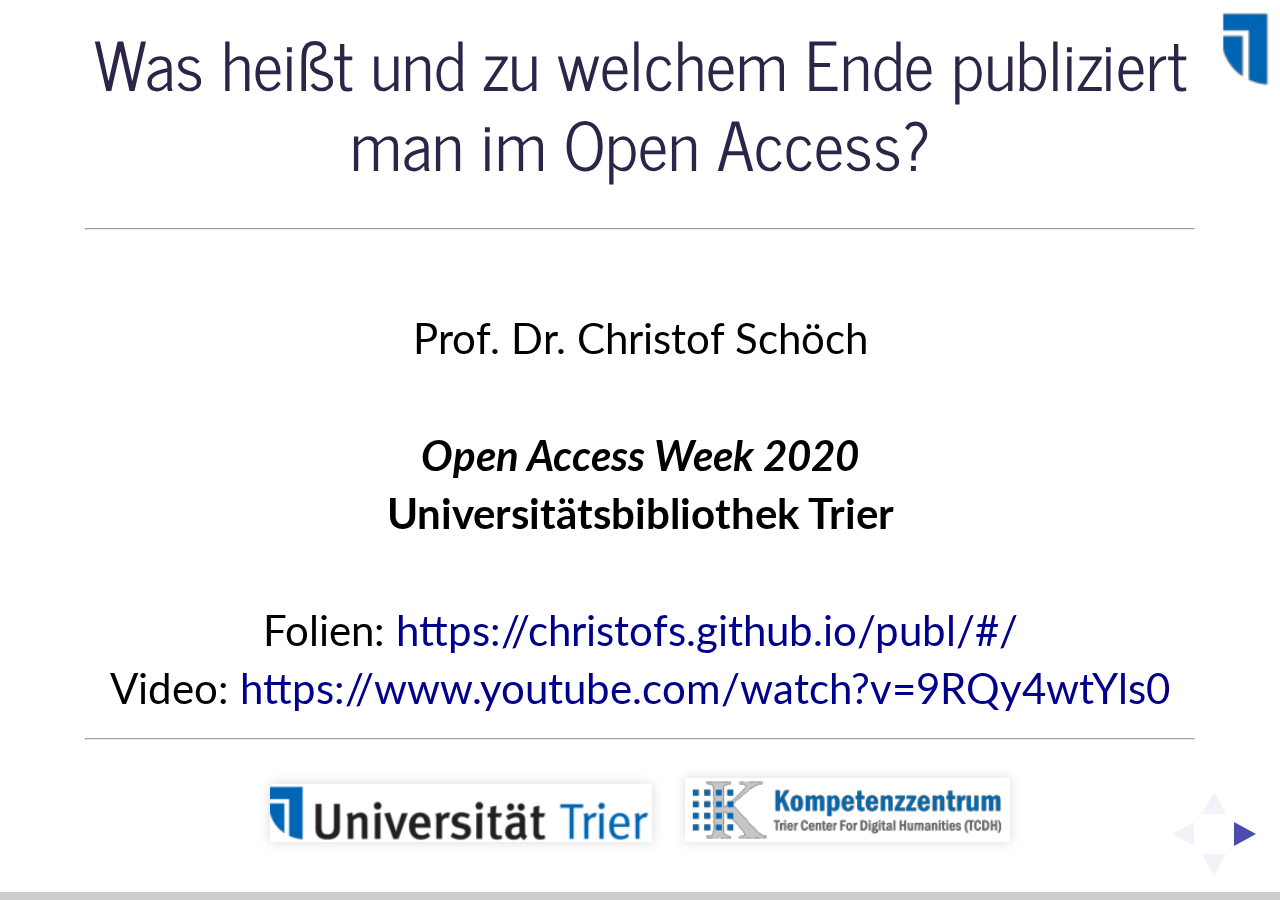
<file: index.html>
<!doctype html>
<html lang="en">
<head>
<meta charset="utf-8">
<!-- CUSTOMIZE THIS! -->
<title>Open Access</title>
<meta name="author" content="Christof Schöch">
<!-- END -->
<meta name="description" content="Slides">
<meta name="apple-mobile-web-app-capable" content="yes">
<meta name="apple-mobile-web-app-status-bar-style" content="black-translucent">
<meta name="viewport" content="width=device-width, initial-scale=1.0, maximum-scale=1.0, user-scalable=no, minimal-ui">
<link rel="stylesheet" href="css/reveal.css">
<link rel="stylesheet" href="css/theme/simple.css" id="theme">
<!-- Code syntax highlighting -->
<link rel="stylesheet" href="lib/css/zenburn.css">
<!-- Printing and PDF exports -->
<script>
var link = document.createElement( 'link' );
link.rel = 'stylesheet';
link.type = 'text/css';
link.href = window.location.search.match( /print-pdf/gi ) ? 'css/print/pdf.css' : 'css/print/paper.css';
document.getElementsByTagName( 'head' )[0].appendChild( link );
</script>
<!--[if lt IE 9]>
<script src="lib/js/html5shiv.js"></script>
<![endif]-->
</head>

<body>
<div class="reveal">
<div class="slides">
<section data-markdown="" data-separator="^\n-\n" data-separator-vertical="^\n--\n" data-separator-notes="^::" data-charset="utf-8" data-background-image="img/basics/uni-trier-icon.png" data-background-size="50px" data-background-position="top 10px right 10px">
<script type="text/template">

<!-- THIS IS WHERE THE CONTENT GOES! -->
<!-- Any section element inside of this container is displayed as a slide -->

##Was heißt und zu welchem Ende publiziert man im Open Access?
<hr/>
<br/>
Prof. Dr. Christof Schöch
<br/>
<br/>***Open Access Week 2020***
<br/>**Universitätsbibliothek Trier**
<br/>
<br/>Folien: https://christofs.github.io/publ/#/
<br/>Video: https://www.youtube.com/watch?v=9RQy4wtYls0
<br/>
<hr/>
<img height="50" data-src="img/basics/uni-trier.png"></img>&nbsp;&nbsp;&nbsp;<img height="55" data-src="img/basics/tcdh-logo.png"></img>



-
# Einleitung

--
## Ziele 
1. Das Verständnis für Open Access fördern <!-- .element: class="fragment" data-fragment-index="1" --> 
1. Dazu motivieren, selbst im Open Access zu publizieren <!-- .element: class="fragment" data-fragment-index="2" --> 
1. Aufzeigen, dass Open Access mehr ist als kostenloses Lesen <!-- .element: class="fragment" data-fragment-index="3" --> 
1. Aufzeigen, dass digitale Publikationen mehr sein können als PDF-Dateien <!-- .element: class="fragment" data-fragment-index="4" --> 


--
## Überblick
1. [Was ist mit Open Access gemeint?](#/2)
1. [Warum überhaupt Open Access?](#/3)
1. [Wie funktioniert Open Access?](#/4)
1. [Open Access für die Maschinen](#/5)
1. [Abschluss](#/6)

::
- Also einerseits: Was, Warum, Wie?
- Und dann noch speziell: OA für die Maschinen, wie nutzt man das Potential digitaler Medien omptimal?



-
# Was ist mit<br/>Open Access gemeint?

--
## Kontext Open Science

<img height="550" data-src="img/open-science.png"/>
<small>
Bildquelle: Rachael Gallager et al., 2019, URL: [ResearchGate](https://www.researchgate.net/publication/332352194), [CC BY-SA](https://creativecommons.org/licenses/by-sa/3.0/)
</small>

::
- Open Access ist nur eine Komponente im Kontext Open Science 
- Diese Komponenten ergänzen und verstärken sich gegenseitig
- Insbesondere Open Data, Open Source, Open Access funktionieren im Verbund
- Hier spielen insbesondere Themen wie Reproduzierbarkeit und Nachhaltigkeit eine Rolle
- Darum soll es heute aber nicht gehen


--
## Open Access: Definition
><small>By 'open access' to this literature, we mean its free availability on the public internet, permitting any users to <span style="background-color:yellow">read, download, copy, distribute, print, search, or link</span> to the full texts of these articles, <span style="background-color:yellow">crawl</span> them for indexing, <span style="background-color:yellow">pass them</span> as data <span style="background-color:yellow">to software</span>, or use them for any other lawful purpose, without financial, legal, or technical barriers other than those inseparable from gaining access to the internet itself. The only constraint on reproduction and distribution, and the only role for copyright in this domain, should be to give authors control over the integrity of their work and the right to be properly acknowledged and cited.</small>

<small>
(Quelle: Budapest Declaration on Open Access, 2002, <br/>https://www.budapestopenaccessinitiative.org/read, CC BY)
</small>


--
## Open Content Definition (5R)
Mit OA-Lizenz publizierte Inhalte darf man:
* <!-- .element: class="fragment" data-fragment-index="1" --> **Retain** - herunterladen und abspeichern 
* <!-- .element: class="fragment" data-fragment-index="2" --> **Revise** - bearbeiten, annotieren, übersetzen 
* <!-- .element: class="fragment" data-fragment-index="3" --> **Remix** - zu Collage oder Korpus kombinieren
* <!-- .element: class="fragment" data-fragment-index="4" --> **Reuse** - analysieren oder im Unterricht einsetzen  
* <!-- .element: class="fragment" data-fragment-index="5" --> **Redistribute** - Bearbeitung weitergeben, veröffentlichen
<br/><br/>
<small>Quelle: http://opencontent.org/definition/</small> <!-- .element: class="fragment" data-fragment-index="5" --> 


::
* Wesentlich: Open Access ist viel mehr als "kostenfreier Zugang"!

--
## Welche Typen von Open Access gibt es?
* <!-- .element: class="fragment" data-fragment-index="1" --> <span style="background-color:gold">Gold OA: Originalveröffentlichung ist im OA verfügbar</span>
* <!-- .element: class="fragment" data-fragment-index="2" --> <span style="background-color:lightgreen">Grün OA: im OA verfügbar durch Zweitveröffentlichung in Repository</span>
* <!-- .element: class="fragment" data-fragment-index="3" --> <span style="background-color:#bf8970">Bronze: Originalveröffentlichung kostenlos verfügbar, aber ohne OA-Lizenz</span>
* <!-- .element: class="fragment" data-fragment-index="4" --> <span style="background-color:orange">Hybrid: Subskriptions-basierte Zeitschrift, aber einzelne Beiträge frei verfügbar</span>

::
- Gold: oft, aber nicht immer mit APC
- Grün: preprint, postprint, etwas unübersichtlich
- Bronze: praktisch, und weit verbreitet, aber nicht "echt" OA
- Hybrid: meist mit APC; "double dipping"?


--
## Wie verbreitet ist Open Access? 
<img height="450" data-src="img/OA-Anteile2.jpg"/>
<br/><br/><small>
Quelle: Piwowar et al. 2018, https://doi.org/10.7717/peerj.4375/fig-2, [CC BY](Licence: [CC BY](https://creativecommons.org/licenses/by/4.0/))
</small>

::
- Prozentual: insgesamt 28%, zuletzt um 45% OA (nur Artikel mit DOI!)
- In absoluten Zahlen: derzeit etwa 27 Millionen Artikel im OA (unpaywall)
- In den Geisteswissenschaften dürte das niedriger sein (nicht erfasst)
- Monographien sind hier nicht erfasst


-
# Warum überhaupt<br/>Open Access?

--
## Gute Gründe seit 2002
><small><span style="background-color:yellow">An old tradition and a new technology have converged to make possible an unprecedented public good</span>. The old tradition is the willingness of scientists and scholars to publish the fruits of their research in scholarly journals without payment, for the sake of inquiry and knowledge. The new technology is the internet. The public good they make possible is <span style="background-color:yellow">the world-wide electronic distribution of the peer-reviewed journal literature and completely free and unrestricted access</span> to it by all scientists, scholars, teachers, students, and other curious minds. Removing access barriers to this literature will accelerate research, enrich education, share the learning of the rich with the poor and the poor with the rich, make this literature as useful as it can be, and lay the foundation for uniting humanity in <span style="background-color:yellow">a common intellectual conversation and quest for knowledge</span>.</small>

<small>
(Quelle: Budapest Declaration on Open Access, 2002, <br/>https://www.budapestopenaccessinitiative.org/read, CC BY)
</small>

::
- Hier vor allem systematische und politische Gründe
- Ideal der „freien Zirkulation des Wissens“
- "Information wants to be free" (Stewart Brand)
- Öffentlich finanzierte Forschung sollte öffentlich verfügbar sein
- Aber gibt es auch handfeste praktische Vorteile?



--
## Gibt es einen "OA Citation Advantage"?
<img height="400" data-src="img/OACA.jpg"/>
<br/><br/><br/><small>
Quelle: Piwowar et al. 2018, https://doi.org/10.7717/peerj.4375/fig-5, [CC BY](Licence: [CC BY](https://creativecommons.org/licenses/by/4.0/))
</small>

:: 
- Der Effekt dürfte sich zunehmend verstärken ("digital or invisible")
- Es ist umstritten, wie dieser Befund zu erklären ist
- Es könnte korrelierende Faktoren geben: 
- (A) früheres Erscheinen; 
- (B) Auswahl der besten Artikel für OA, etc.
- Aber auch andere Vorteile


--
## Weitere Vorteile von OA
OA-Publikationen: 
* können einfacher in der Lehre eingesetzt werden <!-- .element: class="fragment" data-fragment-index="1" -->
* werde auch außerhalb der "bubbles" wahrgenommen <!-- .element: class="fragment" data-fragment-index="2" -->
* erfüllen die Anforderung vieler Forschungsförderer (DFG, ERC, etc.) <!-- .element: class="fragment" data-fragment-index="3" -->
* können leichter gesammelt und quantitativ analysiert werden <!-- .element: class="fragment" data-fragment-index="4" -->
* zirkulieren schneller und fördern wiss. Erkenntnis (COVID-19!) <!-- .element: class="fragment" data-fragment-index="5" -->

::
- Wiss. Autor:innen möchten doch vor allem wahrgenommen werden
- Die rechtliche Situation zur Lehre ist viel zu kompliziert und beschränkend
- Außerhalb der bubbles: disziplinär gesehen; international gesehen;
- Analysen: für Fachgeschichte, Stand der Forschung, Wissenschaftssprache uvm.


-
# Wie funktioniert Open Access?

--
## Geschäftsmodelle
Wenn die Subskription entfällt, wer bezahlt dann?
* Article Processing Charges (bspw.: Oxford UP, PLoS) <!-- .element: class="fragment" data-fragment-index="1" -->
* Nationallizenzen (bspw. DEAL) <!-- .element: class="fragment" data-fragment-index="2" -->
* Konsortiale Modelle (bspw. OLH, arXiv) <!-- .element: class="fragment" data-fragment-index="3" -->
* Institutionelle Förderung (bspw. Zenodo) <!-- .element: class="fragment" data-fragment-index="4" -->
* Subscribe / Purchase to Open (bspw. RuZ; deGruyter) <!-- .element: class="fragment" data-fragment-index="5" -->
* Freemium (bspw. OpenEdition Journals) <!-- .element: class="fragment" data-fragment-index="6" -->
* Individuelles Engagement (bzw. Selbstausbeutung) <!-- .element: class="fragment" data-fragment-index="7" -->

<br/><br/><small>Weitere Informationen: "Geschäftsmodelle", in: [open-access.net](https://open-access.net/informationen-zu-open-access/geschaeftsmodelle) und "Business Models", in: [OADwiki](http://oad.simmons.edu/oadwiki/OA_journal_business_models).</small>

::
- Konsortiale / institutionelle: meist pauschal ganzer Publikationsort

--
## Aber: Wie hoch sind die Kosten denn?
<img height="450" data-src="img/ubiquit-press.jpg"/>
<br/><br/>Reale Kosten für einen Zeitschriftenartikel: rund €500
<br/><small>
Quelle: [Ubiquity Press](https://www.ubiquitypress.com/site/publish/#article-processing-charges). Siehe auch: Martin Eve, "How much does it cost...", [eve.gd](https://eve.gd/2017/02/13/how-much-does-it-cost-to-run-a-small-scholarly-publisher/)</small>

::
- Reale Kosten: maximal 500 EUR / Artikel
- APC: zwischen 50 und bis zu 5000 EUR / Artikel (!)


--
## Wie wird Open Access festgelegt?
* Antwort: (offene) Lizenzen <!-- .element: class="fragment" data-fragment-index="1" --> 
* Das Urheberrecht entsteht automatisch bei der Entstehung des Werks <!-- .element: class="fragment" data-fragment-index="2" -->
* Lizenzen gestatten es anderen, dennoch urheberrechtlich relevante Nutzungen durchzuführen <!-- .element: class="fragment" data-fragment-index="3" -->
* Sie formulieren dafür bestimmte Grenzen oder Bedingungen <!-- .element: class="fragment" data-fragment-index="4" -->

--
## Beispiel Creative Commons 
<img height="400" data-src="img/lizenzenzug.jpg"/>
<br/><small>Bildquelle: Jöran Muuß-Merholz, 2015, [wb-web](https://www.wb-web.de/_Resources/Persistent/b2ca4db51098d85aca431d538608ac0e0b14fa8c/DI_OER_CL_CCLizenzUeberblick_Final_150924.jpg), [CC BY-SA](https://creativecommons.org/licenses/by-sa/3.0/de/).</small>
<br/>BY = Attribution
<br/>NC = Non-Commercial 


-
# Open Access für die Maschinen

::
- Was ist OA?
- Warum sollte man OA publizieren?
- Wie wird das umgesetzt, finanziell und rechtlich?
- Jetzt noch ein Ergänzung: OA und digitale Publikation

--
## Jenseits der PDF-Datei denken! 
* PDF-Dateien sind eine digitale Kopie des gedruckten Buchs
* PDF-Dateien sind ein Rezeptionsformat
* Als Referenz- oder Archivformat sind sie ungeeignet
* Frage: Informationen und Formate?

::
- Sehr viele Informationen sind in anderen Formaten besser aufgehoben
- Nicht nur als separate Metadaten, sondern von Anfang den Text so denken

--
## Welche Informationen?
* Bibliografische Angaben <!-- .element: class="fragment" data-fragment-index="1" --> 
* Textstruktur <!-- .element: class="fragment" data-fragment-index="2" --> 
* Entitäten (Personen, Orte, Konzepte, Gegenstände) <!-- .element: class="fragment" data-fragment-index="3" --> 
* Textinhalt (Schlagworte, Kernaussagen) <!-- .element: class="fragment" data-fragment-index="4" --> 

--
## Bibliographien
* in maschinenlesbaren Formaten: BibTex, BibJSON 
* mit persistenten Identifikatoren: DOIs 
* Software unterstützt dabei: Zotero, Citavi, etc. 
* die BibTeX-Datei sollte als Supplement zum Artikel publiziert werden 

--
## Das BibTeX-Format
<small>Benureau, Fabien C. Y., and Nicolas P. Rougier. "Re-Run, Repeat, Reproduce, Reuse, Replicate: Transforming Code into Scientific Contributions." *Frontiers in Neuroinformatics* 11 (January 4, 2018). DOI: https://doi.org/10.3389/fninf.2017.00069.</small>
<br/><br/>
<a href="data/bibtex.bib"><img height="400" data-src="img/bibtex1.png"/></a>

--
## Textstruktur
* Makrostruktur <!-- .element: class="fragment" data-fragment-index="1" --> 
    * Metadaten
    * Haupttext
    * Bibliographie
* Mikrostruktur <!-- .element: class="fragment" data-fragment-index="2" --> 
    * Abstract
    * Einleitung
    * Analyse
    * Zitate
    * Fußnoten
    * Fazit

--
## Ein Artikel in XML-TEI
<br/><a href="data/jtei-oc-ds-schoch-144-source.xml"><img height="550" data-src="img/jtei-xml.png"/></a>

--
## Entitäten mit Normdaten
* Entitäten <!-- .element: class="fragment" data-fragment-index="1" --> 
    * Personen (Autoren, historische Figuren, etc.)
    * Orte (Länder, Städte, Straßen, etc.)
    * Organisationen (Verlage, Firmen, NGOs, Ministerien, etc.)
    * Forschungsgegenstände (Romane, Gemälde, Proteine, Viren, etc.)
* Normdaten <!-- .element: class="fragment" data-fragment-index="2" --> 
    * Identifikation (und Disambiguierung)
    * Ergänzung weiterer Informationen
    * GND, VIAF, Wikidata, Geonames, etc.

--
## Beispiel: Ortsnamen in einem Artikel
<a href="https://recogito.pelagios.org/document/kqhzjlljz7tsuc/map"><img height="550" data-src="img/recogito.png"/></a>
<small>Quelle: [Recogito in Pelagios](https://recogito.pelagios.org/) angewandt auf: Sautkin & Philippova, *Creativity Studies*, 2018, [URL](https://journals.vgtu.lt/index.php/CS/article/download/5519/4787).</small>

--
## Linked Open Data
* Maschinenlesbare Informationen über die Publikation <!-- .element: class="fragment" data-fragment-index="1" --> 
* Als XML in den Artikel eingebettet <!-- .element: class="fragment" data-fragment-index="2" --> 
* Metadaten einerseits <!-- .element: class="fragment" data-fragment-index="3" --> 
    * Autoren, Publikationsdatum, Publikationsort, etc.
* Auf den Textinhalt bezogen <!-- .element: class="fragment" data-fragment-index="4" --> 
    * erwähnte Entitäten
    * zentrale Aussagen

--
## Linked Open Data
<img height="250" data-src="img/math.png"/>
<small>

ISBN:9780141985411 ...
* HAS_TITLE "Weapons of Math Destruction"
* HAS_PUBLICATION_YEAR "2016"
* HAS_SUBJECT "Big Data"
* MENTIONS "Sense Networks"
* HAS_THESIS {"Big Data" REINFORCES "discrimination"}
* HAS_CONCLUSION {"AI" REQUIRES "regulation"}

</small>

--
## Was ermöglichst das? 
* Intelligente Suche über viele Publikationen <!-- .element: class="fragment" data-fragment-index="1" --> 
* Analyse von Zitationsnetzwerken  <!-- .element: class="fragment" data-fragment-index="2" --> 
* Visualisierungen wie Karten, Zeitleisten uvm. <!-- .element: class="fragment" data-fragment-index="3" --> 
* Erheben des Forschungsstands zu einem Thema <!-- .element: class="fragment" data-fragment-index="4" --> 
* Linguistische Analysen der Wissenschaftssprache <!-- .element: class="fragment" data-fragment-index="5" --> 
* uvm... <!-- .element: class="fragment" data-fragment-index="5" --> 

::
- Das alles geht nur, wenn die Informationen nicht von kommerziellen Datenanbietern extrahiert werden, sondern von Anfang an mit den Artikeln frei verfügbar und offen lizenziert erscheinen (!!)


-
# Abschluss

--
## Fazit 

* Open Access ist mehr als kostenfreies Lesen von Publikationen <!-- .element: class="fragment" data-fragment-index="1" --> 
* Digitale Publikationen können mehr sein als digitalisierte Druckerzeugnisse <!-- .element: class="fragment" data-fragment-index="2" --> 
* Open Access und offene Datenformate gehören zusammen <!-- .element: class="fragment" data-fragment-index="3" --> 


--
## Weitere Informationen

* Informationsplattform Open Access: https://open-access.net/startseite
* Directory of Open Access Journals (DOAJ): http://doaj.org/
* Peter Suber: *Open Access* (MIT, 2012): https://mitpress.mit.edu/books/open-access
* Christian Heise: *Von Open Access zu Open Science* (2018), https://meson.press/books/von-open-access-zu-open-science/


--
## Referenzen
<small>
* "Budapest Declaration on Open Access", 2002, https://www.budapestopenaccessinitiative.org/read. 
* "Business Models", in: OADwiki, http://oad.simmons.edu/oadwiki/OA_journal_business_models.
* "Geschäftsmodelle", in: open-access.net, https://open-access.net/informationen-zu-open-access/geschaeftsmodelle
* Eve, Martin Paul, "How much does it cost to run a small scholarly publisher", 2017, eve.gd, https://eve.gd/2017/02/13/how-much-does-it-cost-to-run-a-small-scholarly-publisher/. 
* Piwowar, Heather, Jason Priem, Vincent Larivière, Juan Pablo Alperin, Lisa Matthias, Bree Norlander, Ashley Farley, Jevin West, and Stefanie Haustein. “The State of OA: A Large-Scale Analysis of the Prevalence and Impact of Open Access Articles.” PeerJ 6 (February 13, 2018). https://doi.org/10.7717/peerj.4375.

</small>


--
<img height="350" data-src="img/we-can-do-it.jpg"/>
<br/>
<br/>
### Danke für die Aufmerksamkeit!
<br/>
<br/>
<hr/>
<small>Christof Schöch, <a href="dh.uni-trier.de">DH Trier</a>, 2020, <a href="https://creativecommons.org/licenses/by/4.0/">CC-BY 4.0</a>
<br/>Bildquelle: Howard Miller, <a href="https://commons.wikimedia.org/wiki/File:We_Can_Do_It!.jpg">Wikimedia Commons</a> (public domain)</small>
<hr/>
<br/>
<br/>
</script>
</section>



<!-- DON'T TOUCH UNLESS YOU KNOW WHAT YOU'RE DOING :-) -->
</div>
<script src="lib/js/head.min.js"></script>
<script src="js/reveal.js"></script>
<script>
// Full list of configuration options available at:
// https://github.com/hakimel/reveal.js#configuration
Reveal.initialize({
    controls: true,
    progress: true,
    history: true,
    center: true,
    transition: 'slide', // none/fade/slide/convex/concave/zoom
    // Optional reveal.js plugins
    dependencies: [
        { src: 'lib/js/classList.js', condition: function() { return !document.body.classList; } },
        { src: 'plugin/markdown/marked.js', condition: function() { return !!document.querySelector( '[data-markdown]' ); } },
        { src: 'plugin/markdown/markdown.js', condition: function() { return !!document.querySelector( '[data-markdown]' ); } },
        { src: 'plugin/highlight/highlight.js', async: true, callback: function() { hljs.initHighlightingOnLoad(); } },
        { src: 'plugin/zoom-js/zoom.js', async: true },
        { src: 'plugin/notes/notes.js', async: true }
        ]
    });
</script>
</body>
</html>
</file>
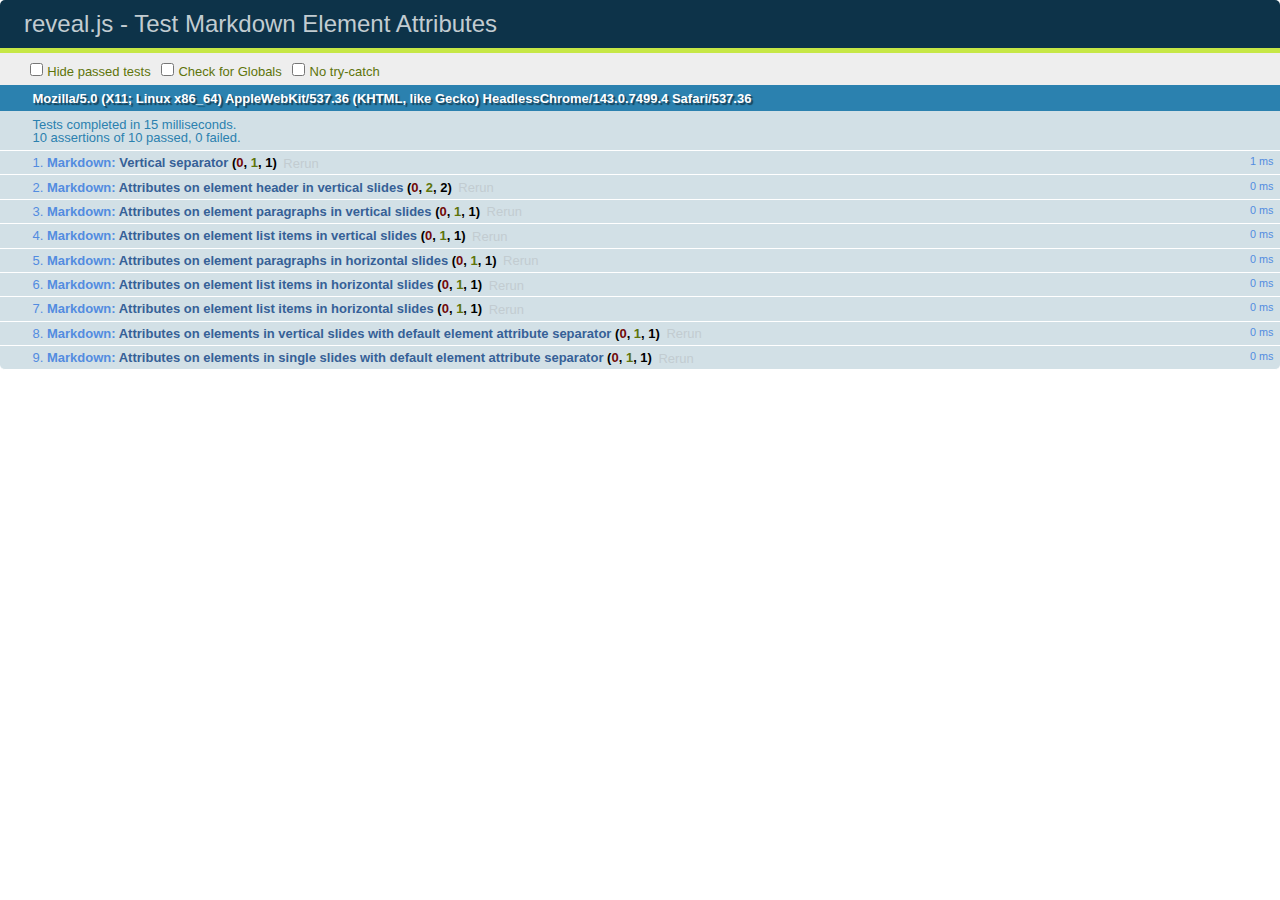
<file: test/test-markdown-element-attributes.html>
<!doctype html>
<html lang="en">

	<head>
		<meta charset="utf-8">

		<title>reveal.js - Test Markdown Element Attributes</title>

		<link rel="stylesheet" href="../css/reveal.css">
		<link rel="stylesheet" href="qunit-1.12.0.css">
	</head>

	<body style="overflow: auto;">

		<div id="qunit"></div>
		<div id="qunit-fixture"></div>

		<div class="reveal" style="display: none;">

			<div class="slides">

				<!-- <section data-markdown="example.md" data-separator="^\n\n\n" data-separator-vertical="^\n\n"></section> -->

				<!-- Slides are separated by newline + three dashes + newline, vertical slides identical but two dashes -->
				<section data-markdown data-separator="^\n---\n$" data-separator-vertical="^\n--\n$" data-element-attributes="{_\s*?([^}]+?)}">>
					<script type="text/template">
						## Slide 1.1
						<!-- {_class="fragment fade-out" data-fragment-index="1"} -->

						--

						## Slide 1.2
						<!-- {_class="fragment shrink"} -->

						Paragraph 1
						<!-- {_class="fragment grow"} -->

						Paragraph 2
						<!-- {_class="fragment grow"} -->

						- list item 1 <!-- {_class="fragment grow"} -->
						- list item 2 <!-- {_class="fragment grow"} -->
						- list item 3 <!-- {_class="fragment grow"} -->


						---

						## Slide 2


						Paragraph 1.2  
						multi-line <!-- {_class="fragment highlight-red"} -->

						Paragraph 2.2 <!-- {_class="fragment highlight-red"} -->

						Paragraph 2.3 <!-- {_class="fragment highlight-red"} -->

						Paragraph 2.4 <!-- {_class="fragment highlight-red"} -->

						- list item 1 <!-- {_class="fragment highlight-green"} -->
						- list item 2<!-- {_class="fragment highlight-green"} -->
						- list item 3<!-- {_class="fragment highlight-green"} -->
						- list item 4
						<!-- {_class="fragment highlight-green"} -->
						- list item 5<!-- {_class="fragment highlight-green"} -->

						Test

						![Example Picture](examples/assets/image2.png)
						<!-- {_class="reveal stretch"} -->

					</script>
				</section>



				<section 	data-markdown data-separator="^\n\n\n"
									data-separator-vertical="^\n\n"
									data-separator-notes="^Note:"
									data-charset="utf-8">
					<script type="text/template">
						# Test attributes in Markdown with default separator
						## Slide 1 Def <!-- .element: class="fragment highlight-red" data-fragment-index="1" -->


						## Slide 2 Def
						<!-- .element: class="fragment highlight-red" -->

					</script>
				</section>

				<section data-markdown>
				  <script type="text/template">
					## Hello world
					A paragraph
					<!-- .element: class="fragment highlight-blue" -->
				  </script>
				</section>

				<section data-markdown>
				  <script type="text/template">
					## Hello world

					Multiple  
					Line
					<!-- .element: class="fragment highlight-blue" -->
				  </script>
				</section>

				<section data-markdown>
				  <script type="text/template">
					## Hello world

					Test<!-- .element: class="fragment highlight-blue" -->

					More Test
				  </script>
				</section>


			</div>

		</div>

		<script src="../lib/js/head.min.js"></script>
		<script src="../js/reveal.js"></script>
		<script src="../plugin/markdown/marked.js"></script>
		<script src="../plugin/markdown/markdown.js"></script>
		<script src="qunit-1.12.0.js"></script>

		<script src="test-markdown-element-attributes.js"></script>

	</body>
</html>
</file>
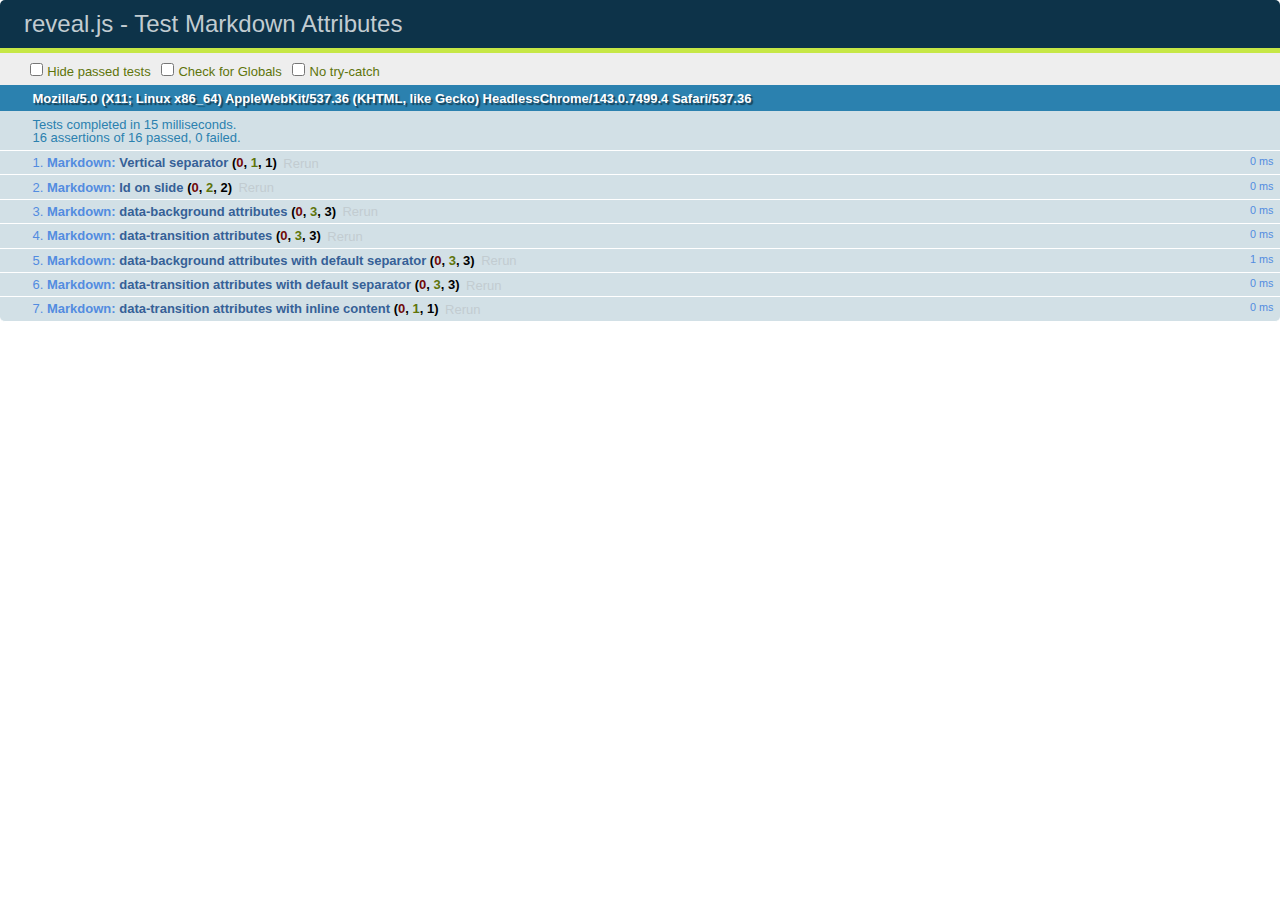
<file: test/test-markdown-slide-attributes.html>
<!doctype html>
<html lang="en">

	<head>
		<meta charset="utf-8">

		<title>reveal.js - Test Markdown Attributes</title>

		<link rel="stylesheet" href="../css/reveal.css">
		<link rel="stylesheet" href="qunit-1.12.0.css">
	</head>

	<body style="overflow: auto;">

		<div id="qunit"></div>
		<div id="qunit-fixture"></div>

		<div class="reveal" style="display: none;">

			<div class="slides">

				<!-- <section data-markdown="example.md" data-separator="^\n\n\n" data-separator-vertical="^\n\n"></section> -->

				<!-- Slides are separated by three lines, vertical slides by two lines, attributes are one any line starting with (spaces and) two dashes -->
				<section 	data-markdown data-separator="^\n\n\n"
									data-separator-vertical="^\n\n"
									data-separator-notes="^Note:"
									data-attributes="--\s(.*?)$"
									data-charset="utf-8">
					<script type="text/template">
						# Test attributes in Markdown
						## Slide 1



						## Slide 2
						<!-- -- id="slide2" data-transition="zoom" data-background="#A0C66B" -->


						## Slide 2.1
						<!-- -- data-background="#ff0000" data-transition="fade" -->


						## Slide 2.2
						[Link to Slide2](#/slide2)



						## Slide 3
						<!-- -- data-transition="zoom" data-background="#C6916B" -->



						## Slide 4
					</script>
				</section>

				<section 	data-markdown data-separator="^\n\n\n"
									data-separator-vertical="^\n\n"
									data-separator-notes="^Note:"
									data-charset="utf-8">
					<script type="text/template">
						# Test attributes in Markdown with default separator
						## Slide 1 Def



						## Slide 2 Def
						<!-- .slide: id="slide2def" data-transition="concave" data-background="#A7C66B" -->


						## Slide 2.1 Def
						<!-- .slide: data-background="#f70000" data-transition="page" -->


						## Slide 2.2 Def
						[Link to Slide2](#/slide2def)



						## Slide 3 Def
						<!-- .slide: data-transition="concave" data-background="#C7916B" -->



						## Slide 4
					</script>
				</section>

				<section data-markdown>
					<script type="text/template">
						<!-- .slide: data-background="#ff0000" -->
						## Hello world
					</script>
				</section>

				<section data-markdown>
					<script type="text/template">
						## Hello world
						<!-- .slide: data-background="#ff0000" -->
					</script>
				</section>

				<section data-markdown>
					<script type="text/template">
						## Hello world

						Test
						<!-- .slide: data-background="#ff0000" -->

						More Test
					</script>
				</section>

			</div>

		</div>

		<script src="../lib/js/head.min.js"></script>
		<script src="../js/reveal.js"></script>
		<script src="../plugin/markdown/marked.js"></script>
		<script src="../plugin/markdown/markdown.js"></script>
		<script src="qunit-1.12.0.js"></script>

		<script src="test-markdown-slide-attributes.js"></script>

	</body>
</html>
</file>
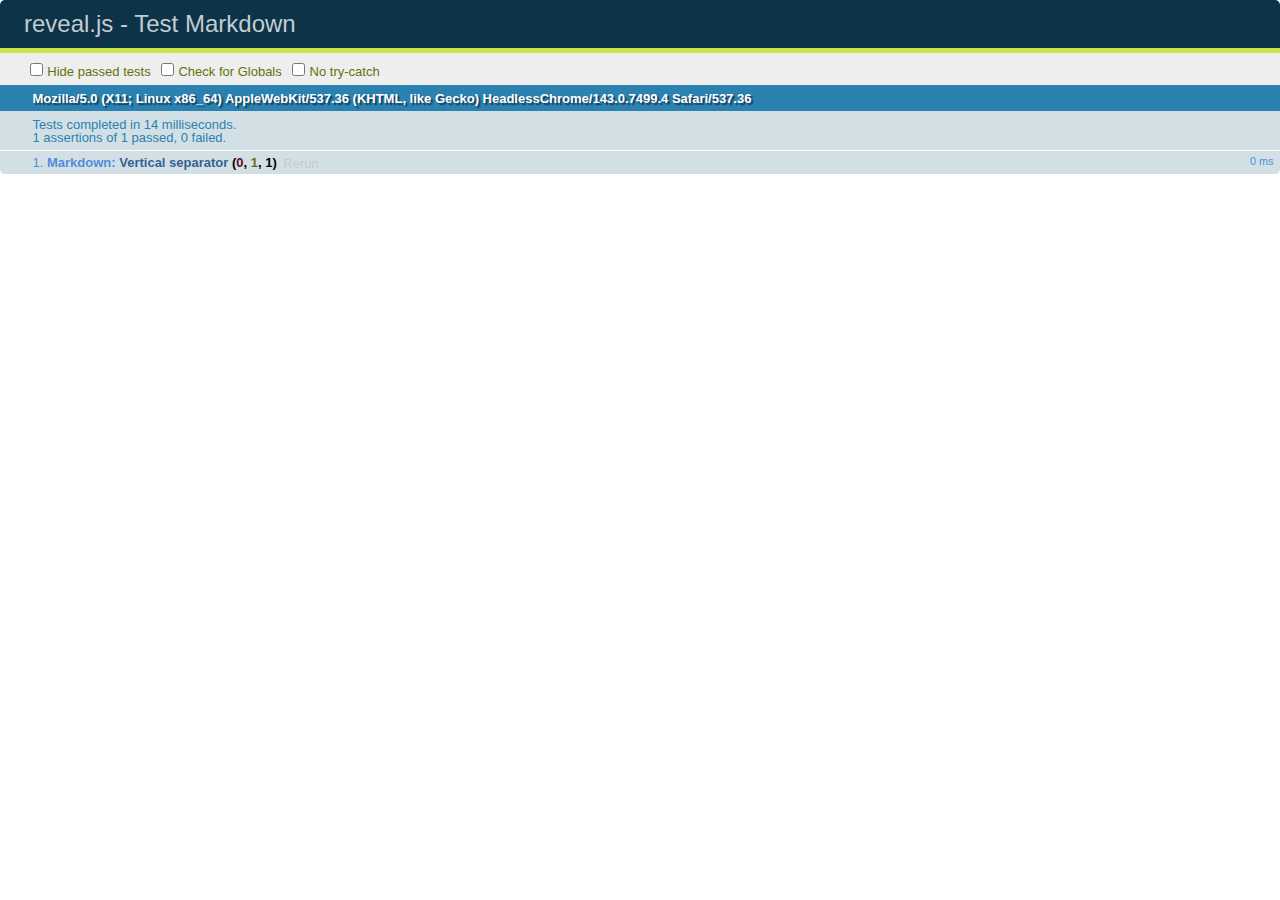
<file: test/test-markdown.html>
<!doctype html>
<html lang="en">

	<head>
		<meta charset="utf-8">

		<title>reveal.js - Test Markdown</title>

		<link rel="stylesheet" href="../css/reveal.css">
		<link rel="stylesheet" href="qunit-1.12.0.css">
	</head>

	<body style="overflow: auto;">

		<div id="qunit"></div>
  		<div id="qunit-fixture"></div>

		<div class="reveal" style="display: none;">

			<div class="slides">

				<!-- <section data-markdown="example.md" data-separator="^\n\n\n" data-separator-vertical="^\n\n"></section> -->

				<!-- Slides are separated by newline + three dashes + newline, vertical slides identical but two dashes -->
				<section data-markdown data-separator="^\n---\n$" data-separator-vertical="^\n--\n$">
					<script type="text/template">
						## Slide 1.1

						--

						## Slide 1.2

						---

						## Slide 2
					</script>
				</section>

			</div>

		</div>

		<script src="../lib/js/head.min.js"></script>
		<script src="../js/reveal.js"></script>
		<script src="../plugin/markdown/marked.js"></script>
		<script src="../plugin/markdown/markdown.js"></script>
		<script src="qunit-1.12.0.js"></script>

		<script src="test-markdown.js"></script>

	</body>
</html>
</file>
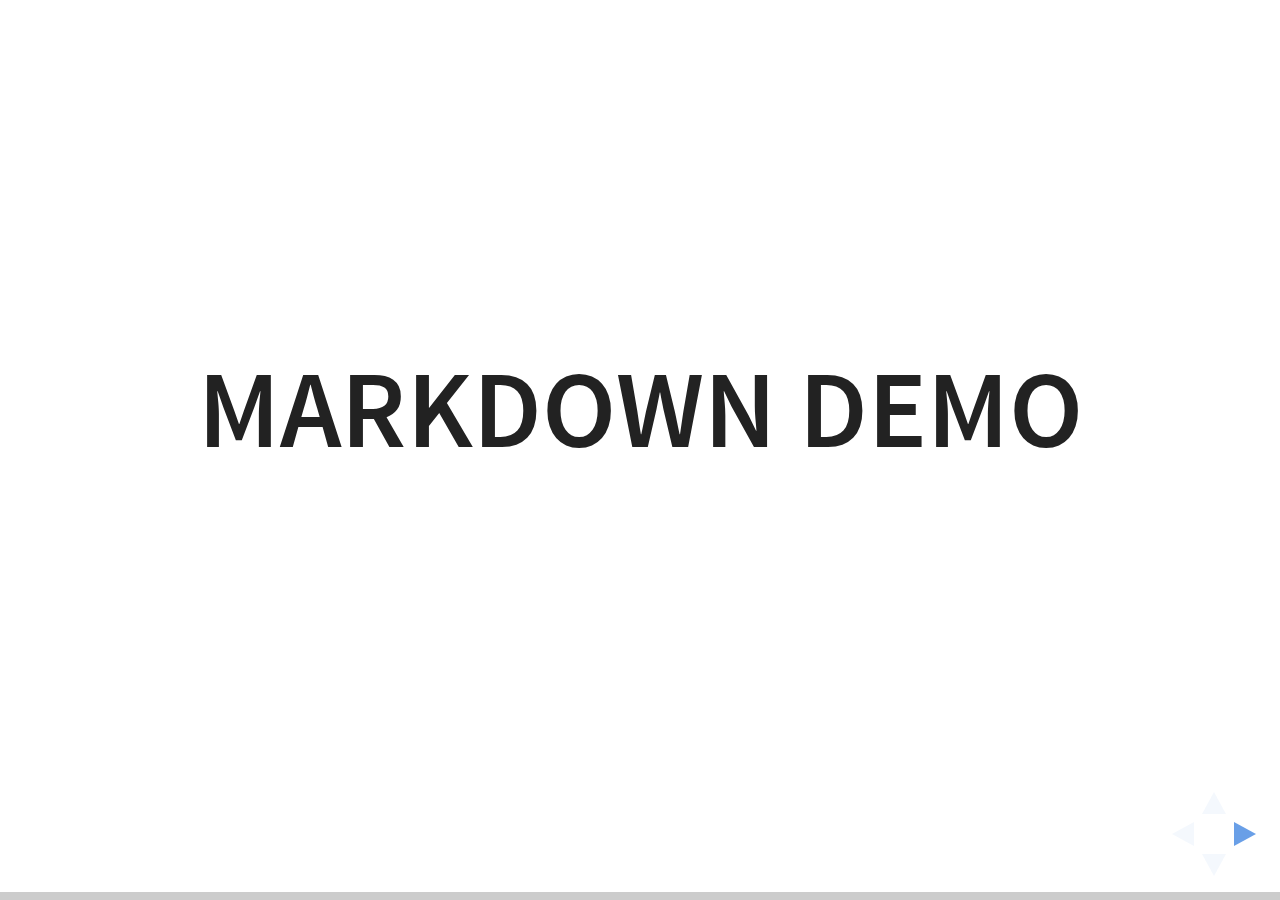
<file: plugin/markdown/example.html>
<!doctype html>
<html lang="en">

	<head>
		<meta charset="utf-8">

		<title>reveal.js - Markdown Demo</title>

		<link rel="stylesheet" href="../../css/reveal.css">
		<link rel="stylesheet" href="../../css/theme/white.css" id="theme">

        <link rel="stylesheet" href="../../lib/css/zenburn.css">
	</head>

	<body>

		<div class="reveal">

			<div class="slides">

                <!-- Use external markdown resource, separate slides by three newlines; vertical slides by two newlines -->
                <section data-markdown="example.md" data-separator="^\n\n\n" data-separator-vertical="^\n\n"></section>

                <!-- Slides are separated by three dashes (quick 'n dirty regular expression) -->
                <section data-markdown data-separator="---">
                    <script type="text/template">
                        ## Demo 1
                        Slide 1
                        ---
                        ## Demo 1
                        Slide 2
                        ---
                        ## Demo 1
                        Slide 3
                    </script>
                </section>

                <!-- Slides are separated by newline + three dashes + newline, vertical slides identical but two dashes -->
                <section data-markdown data-separator="^\n---\n$" data-separator-vertical="^\n--\n$">
                    <script type="text/template">
                        ## Demo 2
                        Slide 1.1

                        --

                        ## Demo 2
                        Slide 1.2

                        ---

                        ## Demo 2
                        Slide 2
                    </script>
                </section>

                <!-- No "extra" slides, since there are no separators defined (so they'll become horizontal rulers) -->
                <section data-markdown>
                    <script type="text/template">
                        A

                        ---

                        B

                        ---

                        C
                    </script>
                </section>

                <!-- Slide attributes -->
                <section data-markdown>
                    <script type="text/template">
                        <!-- .slide: data-background="#000000" -->
                        ## Slide attributes
                    </script>
                </section>

                <!-- Element attributes -->
                <section data-markdown>
                    <script type="text/template">
                        ## Element attributes
                        - Item 1 <!-- .element: class="fragment" data-fragment-index="2" -->
                        - Item 2 <!-- .element: class="fragment" data-fragment-index="1" -->
                    </script>
                </section>

                <!-- Code -->
                <section data-markdown>
                    <script type="text/template">
                        ```php
                        public function foo()
                        {
                            $foo = array(
                                'bar' => 'bar'
                            )
                        }
                        ```
                    </script>
                </section>

            </div>
		</div>

		<script src="../../lib/js/head.min.js"></script>
		<script src="../../js/reveal.js"></script>

		<script>

			Reveal.initialize({
				controls: true,
				progress: true,
				history: true,
				center: true,

				// Optional libraries used to extend on reveal.js
				dependencies: [
					{ src: '../../lib/js/classList.js', condition: function() { return !document.body.classList; } },
					{ src: 'marked.js', condition: function() { return !!document.querySelector( '[data-markdown]' ); } },
                    { src: 'markdown.js', condition: function() { return !!document.querySelector( '[data-markdown]' ); } },
                    { src: '../highlight/highlight.js', async: true, callback: function() { hljs.initHighlightingOnLoad(); } },
					{ src: '../notes/notes.js' }
				]
			});

		</script>

	</body>
</html>
</file>
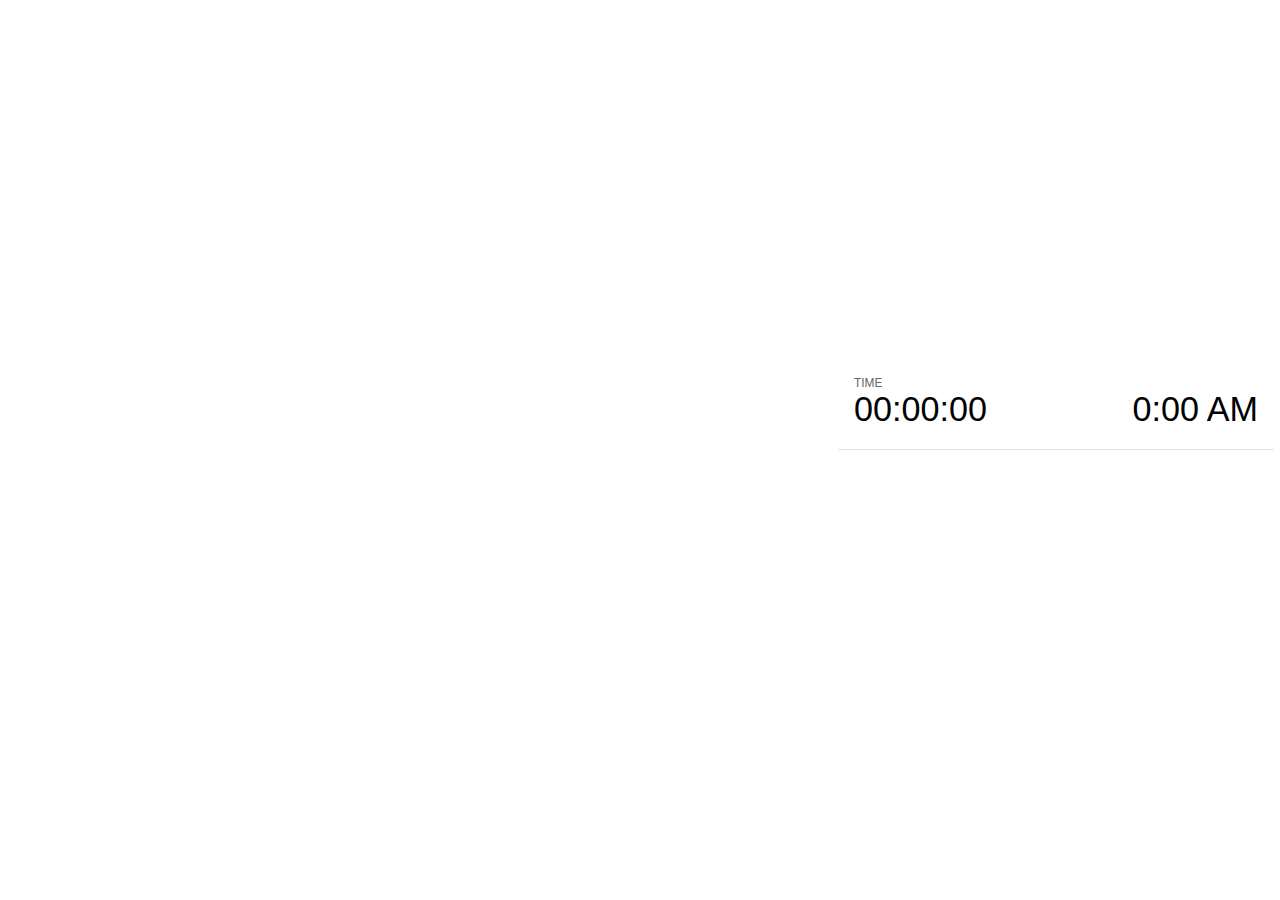
<file: plugin/notes/notes.html>
<!doctype html>
<html lang="en">
	<head>
		<meta charset="utf-8">

		<title>reveal.js - Slide Notes</title>

		<style>
			body {
				font-family: Helvetica;
			}

			#current-slide,
			#upcoming-slide,
			#speaker-controls {
				padding: 6px;
				box-sizing: border-box;
				-moz-box-sizing: border-box;
			}

			#current-slide iframe,
			#upcoming-slide iframe {
				width: 100%;
				height: 100%;
				border: 1px solid #ddd;
			}

			#current-slide .label,
			#upcoming-slide .label {
				position: absolute;
				top: 10px;
				left: 10px;
				font-weight: bold;
				font-size: 14px;
				z-index: 2;
				color: rgba( 255, 255, 255, 0.9 );
			}

			#current-slide {
				position: absolute;
				width: 65%;
				height: 100%;
				top: 0;
				left: 0;
				padding-right: 0;
			}

			#upcoming-slide {
				position: absolute;
				width: 35%;
				height: 40%;
				right: 0;
				top: 0;
			}

			#speaker-controls {
				position: absolute;
				top: 40%;
				right: 0;
				width: 35%;
				height: 60%;
				overflow: auto;

				font-size: 18px;
			}

				.speaker-controls-time.hidden,
				.speaker-controls-notes.hidden {
					display: none;
				}

				.speaker-controls-time .label,
				.speaker-controls-notes .label {
					text-transform: uppercase;
					font-weight: normal;
					font-size: 0.66em;
					color: #666;
					margin: 0;
				}

				.speaker-controls-time {
					border-bottom: 1px solid rgba( 200, 200, 200, 0.5 );
					margin-bottom: 10px;
					padding: 10px 16px;
					padding-bottom: 20px;
					cursor: pointer;
				}

				.speaker-controls-time .reset-button {
					opacity: 0;
					float: right;
					color: #666;
					text-decoration: none;
				}
				.speaker-controls-time:hover .reset-button {
					opacity: 1;
				}

				.speaker-controls-time .timer,
				.speaker-controls-time .clock {
					width: 50%;
					font-size: 1.9em;
				}

				.speaker-controls-time .timer {
					float: left;
				}

				.speaker-controls-time .clock {
					float: right;
					text-align: right;
				}

				.speaker-controls-time span.mute {
					color: #bbb;
				}

				.speaker-controls-notes {
					padding: 10px 16px;
				}

				.speaker-controls-notes .value {
					margin-top: 5px;
					line-height: 1.4;
					font-size: 1.2em;
				}

			.clear {
				clear: both;
			}

			@media screen and (max-width: 1080px) {
				#speaker-controls {
					font-size: 16px;
				}
			}

			@media screen and (max-width: 900px) {
				#speaker-controls {
					font-size: 14px;
				}
			}

			@media screen and (max-width: 800px) {
				#speaker-controls {
					font-size: 12px;
				}
			}

		</style>
	</head>

	<body>

		<div id="current-slide"></div>
		<div id="upcoming-slide"><span class="label">UPCOMING:</span></div>
		<div id="speaker-controls">
			<div class="speaker-controls-time">
				<h4 class="label">Time <span class="reset-button">Click to Reset</span></h4>
				<div class="clock">
					<span class="clock-value">0:00 AM</span>
				</div>
				<div class="timer">
					<span class="hours-value">00</span><span class="minutes-value">:00</span><span class="seconds-value">:00</span>
				</div>
				<div class="clear"></div>
			</div>

			<div class="speaker-controls-notes hidden">
				<h4 class="label">Notes</h4>
				<div class="value"></div>
			</div>
		</div>

		<script src="../../plugin/markdown/marked.js"></script>
		<script>

			(function() {

				var notes,
					notesValue,
					currentState,
					currentSlide,
					upcomingSlide,
					connected = false;

				window.addEventListener( 'message', function( event ) {

					var data = JSON.parse( event.data );

					// Messages sent by the notes plugin inside of the main window
					if( data && data.namespace === 'reveal-notes' ) {
						if( data.type === 'connect' ) {
							handleConnectMessage( data );
						}
						else if( data.type === 'state' ) {
							handleStateMessage( data );
						}
					}
					// Messages sent by the reveal.js inside of the current slide preview
					else if( data && data.namespace === 'reveal' ) {
						if( /ready/.test( data.eventName ) ) {
							// Send a message back to notify that the handshake is complete
							window.opener.postMessage( JSON.stringify({ namespace: 'reveal-notes', type: 'connected'} ), '*' );
						}
						else if( /slidechanged|fragmentshown|fragmenthidden|overviewshown|overviewhidden|paused|resumed/.test( data.eventName ) && currentState !== JSON.stringify( data.state ) ) {
							window.opener.postMessage( JSON.stringify({ method: 'setState', args: [ data.state ]} ), '*' );
						}
					}

				} );

				/**
				 * Called when the main window is trying to establish a
				 * connection.
				 */
				function handleConnectMessage( data ) {

					if( connected === false ) {
						connected = true;

						setupIframes( data );
						setupKeyboard();
						setupNotes();
						setupTimer();
					}

				}

				/**
				 * Called when the main window sends an updated state.
				 */
				function handleStateMessage( data ) {

					// Store the most recently set state to avoid circular loops
					// applying the same state
					currentState = JSON.stringify( data.state );

					// No need for updating the notes in case of fragment changes
					if ( data.notes ) {
						notes.classList.remove( 'hidden' );
						notesValue.style.whiteSpace = data.whitespace;
						if( data.markdown ) {
							notesValue.innerHTML = marked( data.notes );
						}
						else {
							notesValue.innerHTML = data.notes;
						}
					}
					else {
						notes.classList.add( 'hidden' );
					}

					// Update the note slides
					currentSlide.contentWindow.postMessage( JSON.stringify({ method: 'setState', args: [ data.state ] }), '*' );
					upcomingSlide.contentWindow.postMessage( JSON.stringify({ method: 'setState', args: [ data.state ] }), '*' );
					upcomingSlide.contentWindow.postMessage( JSON.stringify({ method: 'next' }), '*' );

				}

				// Limit to max one state update per X ms
				handleStateMessage = debounce( handleStateMessage, 200 );

				/**
				 * Forward keyboard events to the current slide window.
				 * This enables keyboard events to work even if focus
				 * isn't set on the current slide iframe.
				 */
				function setupKeyboard() {

					document.addEventListener( 'keydown', function( event ) {
						currentSlide.contentWindow.postMessage( JSON.stringify({ method: 'triggerKey', args: [ event.keyCode ] }), '*' );
					} );

				}

				/**
				 * Creates the preview iframes.
				 */
				function setupIframes( data ) {

					var params = [
						'receiver',
						'progress=false',
						'history=false',
						'transition=none',
						'autoSlide=0',
						'backgroundTransition=none'
					].join( '&' );

					var hash = '#/' + data.state.indexh + '/' + data.state.indexv;
					var currentURL = data.url + '?' + params + '&postMessageEvents=true' + hash;
					var upcomingURL = data.url + '?' + params + '&controls=false' + hash;

					currentSlide = document.createElement( 'iframe' );
					currentSlide.setAttribute( 'width', 1280 );
					currentSlide.setAttribute( 'height', 1024 );
					currentSlide.setAttribute( 'src', currentURL );
					document.querySelector( '#current-slide' ).appendChild( currentSlide );

					upcomingSlide = document.createElement( 'iframe' );
					upcomingSlide.setAttribute( 'width', 640 );
					upcomingSlide.setAttribute( 'height', 512 );
					upcomingSlide.setAttribute( 'src', upcomingURL );
					document.querySelector( '#upcoming-slide' ).appendChild( upcomingSlide );

				}

				/**
				 * Setup the notes UI.
				 */
				function setupNotes() {

					notes = document.querySelector( '.speaker-controls-notes' );
					notesValue = document.querySelector( '.speaker-controls-notes .value' );

				}

				/**
				 * Create the timer and clock and start updating them
				 * at an interval.
				 */
				function setupTimer() {

					var start = new Date(),
						timeEl = document.querySelector( '.speaker-controls-time' ),
						clockEl = timeEl.querySelector( '.clock-value' ),
						hoursEl = timeEl.querySelector( '.hours-value' ),
						minutesEl = timeEl.querySelector( '.minutes-value' ),
						secondsEl = timeEl.querySelector( '.seconds-value' );

					function _updateTimer() {

						var diff, hours, minutes, seconds,
							now = new Date();

						diff = now.getTime() - start.getTime();
						hours = Math.floor( diff / ( 1000 * 60 * 60 ) );
						minutes = Math.floor( ( diff / ( 1000 * 60 ) ) % 60 );
						seconds = Math.floor( ( diff / 1000 ) % 60 );

						clockEl.innerHTML = now.toLocaleTimeString( 'en-US', { hour12: true, hour: '2-digit', minute:'2-digit' } );
						hoursEl.innerHTML = zeroPadInteger( hours );
						hoursEl.className = hours > 0 ? '' : 'mute';
						minutesEl.innerHTML = ':' + zeroPadInteger( minutes );
						minutesEl.className = minutes > 0 ? '' : 'mute';
						secondsEl.innerHTML = ':' + zeroPadInteger( seconds );

					}

					// Update once directly
					_updateTimer();

					// Then update every second
					setInterval( _updateTimer, 1000 );

					timeEl.addEventListener( 'click', function() {
						start = new Date();
						_updateTimer();
						return false;
					} );

				}

				function zeroPadInteger( num ) {

					var str = '00' + parseInt( num );
					return str.substring( str.length - 2 );

				}

				/**
				 * Limits the frequency at which a function can be called.
				 */
				function debounce( fn, ms ) {

					var lastTime = 0,
						timeout;

					return function() {

						var args = arguments;
						var context = this;

						clearTimeout( timeout );

						var timeSinceLastCall = Date.now() - lastTime;
						if( timeSinceLastCall > ms ) {
							fn.apply( context, args );
							lastTime = Date.now();
						}
						else {
							timeout = setTimeout( function() {
								fn.apply( context, args );
								lastTime = Date.now();
							}, ms - timeSinceLastCall );
						}

					}

				}

			})();

		</script>
	</body>
</html>
</file>
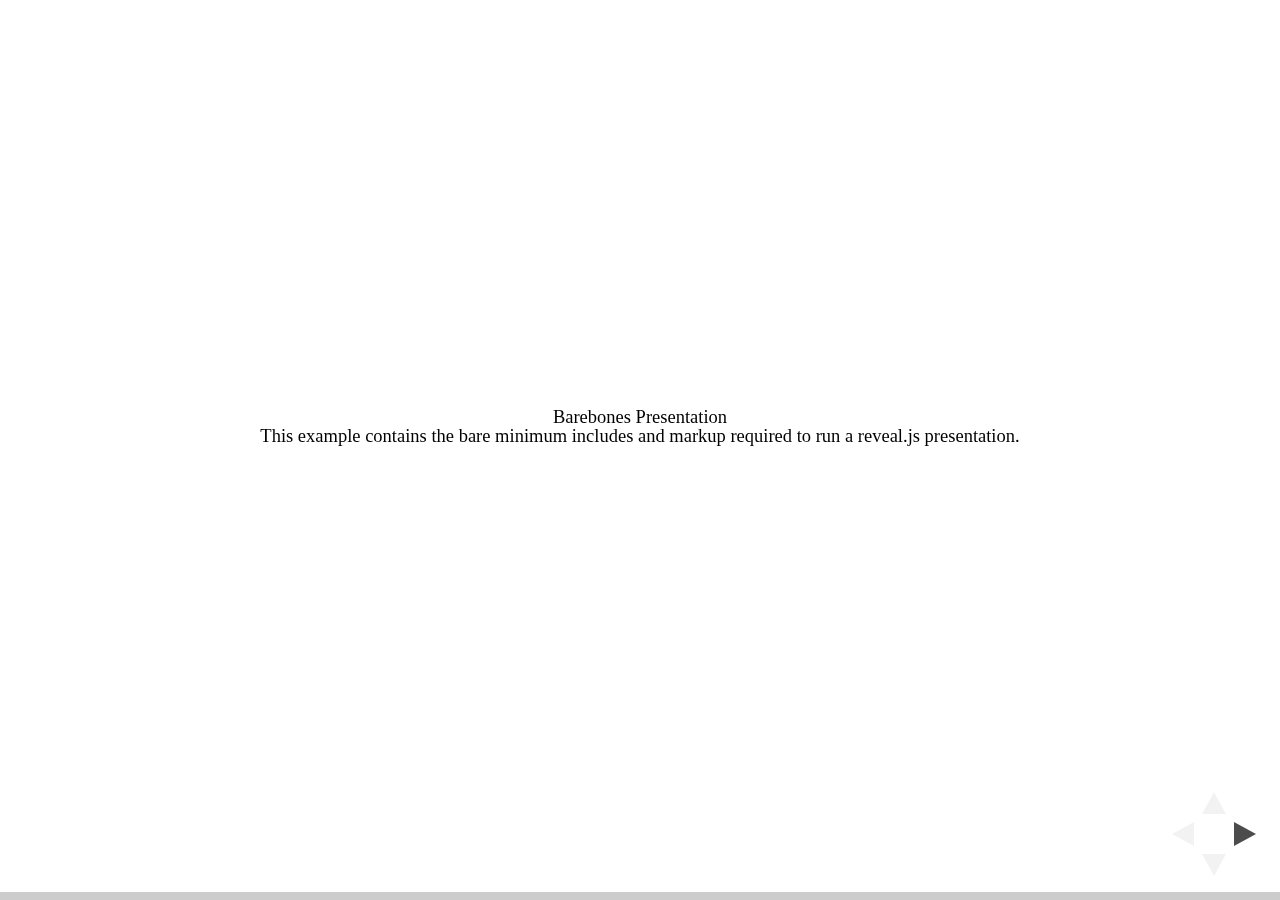
<file: test/examples/barebones.html>
<!doctype html>
<html lang="en">

	<head>
		<meta charset="utf-8">

		<title>reveal.js - Barebones</title>

		<link rel="stylesheet" href="../../css/reveal.css">
	</head>

	<body>

		<div class="reveal">

			<div class="slides">

				<section>
					<h2>Barebones Presentation</h2>
					<p>This example contains the bare minimum includes and markup required to run a reveal.js presentation.</p>
				</section>

				<section>
					<h2>No Theme</h2>
					<p>There's no theme included, so it will fall back on browser defaults.</p>
				</section>

			</div>

		</div>

		<script src="../../js/reveal.js"></script>

		<script>

			Reveal.initialize();

		</script>

	</body>
</html>
</file>
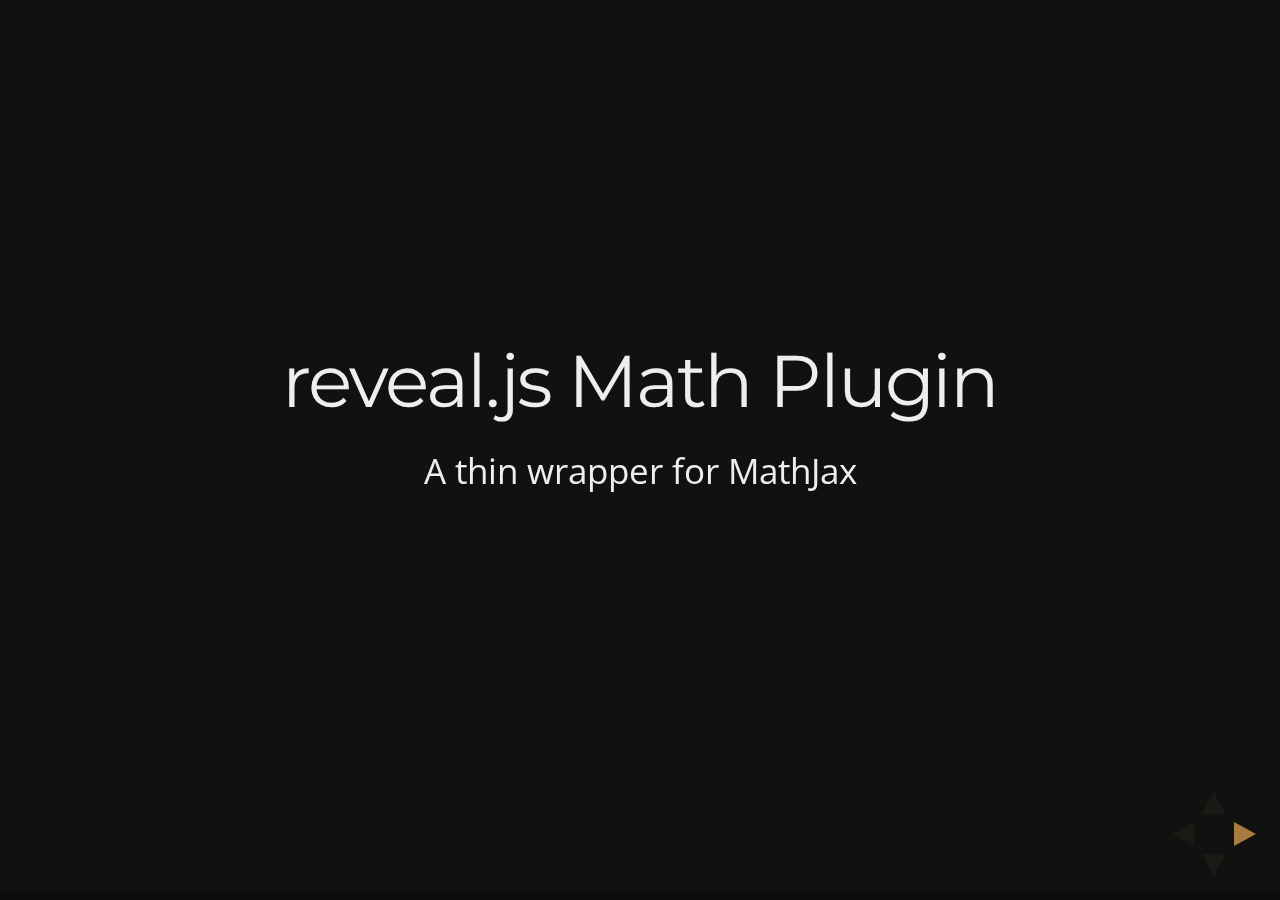
<file: test/examples/math.html>
<!doctype html>
<html lang="en">

	<head>
		<meta charset="utf-8">

		<title>reveal.js - Math Plugin</title>

		<meta name="viewport" content="width=device-width, initial-scale=1.0, maximum-scale=1.0, user-scalable=no">

		<link rel="stylesheet" href="../../css/reveal.css">
		<link rel="stylesheet" href="../../css/theme/night.css" id="theme">
	</head>

	<body>

		<div class="reveal">

			<div class="slides">

				<section>
					<h2>reveal.js Math Plugin</h2>
					<p>A thin wrapper for MathJax</p>
				</section>

				<section>
					<h3>The Lorenz Equations</h3>

					\[\begin{aligned}
					\dot{x} &amp; = \sigma(y-x) \\
					\dot{y} &amp; = \rho x - y - xz \\
					\dot{z} &amp; = -\beta z + xy
					\end{aligned} \]
				</section>

				<section>
					<h3>The Cauchy-Schwarz Inequality</h3>

					<script type="math/tex; mode=display">
						\left( \sum_{k=1}^n a_k b_k \right)^2 \leq \left( \sum_{k=1}^n a_k^2 \right) \left( \sum_{k=1}^n b_k^2 \right)
					</script>
				</section>

				<section>
					<h3>A Cross Product Formula</h3>

					\[\mathbf{V}_1 \times \mathbf{V}_2 =  \begin{vmatrix}
					\mathbf{i} &amp; \mathbf{j} &amp; \mathbf{k} \\
					\frac{\partial X}{\partial u} &amp;  \frac{\partial Y}{\partial u} &amp; 0 \\
					\frac{\partial X}{\partial v} &amp;  \frac{\partial Y}{\partial v} &amp; 0
					\end{vmatrix}  \]
				</section>

				<section>
					<h3>The probability of getting \(k\) heads when flipping \(n\) coins is</h3>

					\[P(E)   = {n \choose k} p^k (1-p)^{ n-k} \]
				</section>

				<section>
					<h3>An Identity of Ramanujan</h3>

					\[ \frac{1}{\Bigl(\sqrt{\phi \sqrt{5}}-\phi\Bigr) e^{\frac25 \pi}} =
					1+\frac{e^{-2\pi}} {1+\frac{e^{-4\pi}} {1+\frac{e^{-6\pi}}
					{1+\frac{e^{-8\pi}} {1+\ldots} } } } \]
				</section>

				<section>
					<h3>A Rogers-Ramanujan Identity</h3>

					\[  1 +  \frac{q^2}{(1-q)}+\frac{q^6}{(1-q)(1-q^2)}+\cdots =
					\prod_{j=0}^{\infty}\frac{1}{(1-q^{5j+2})(1-q^{5j+3})}\]
				</section>

				<section>
					<h3>Maxwell&#8217;s Equations</h3>

					\[  \begin{aligned}
					\nabla \times \vec{\mathbf{B}} -\, \frac1c\, \frac{\partial\vec{\mathbf{E}}}{\partial t} &amp; = \frac{4\pi}{c}\vec{\mathbf{j}} \\   \nabla \cdot \vec{\mathbf{E}} &amp; = 4 \pi \rho \\
					\nabla \times \vec{\mathbf{E}}\, +\, \frac1c\, \frac{\partial\vec{\mathbf{B}}}{\partial t} &amp; = \vec{\mathbf{0}} \\
					\nabla \cdot \vec{\mathbf{B}} &amp; = 0 \end{aligned}
					\]
				</section>

				<section>
					<section>
						<h3>The Lorenz Equations</h3>

						<div class="fragment">
							\[\begin{aligned}
							\dot{x} &amp; = \sigma(y-x) \\
							\dot{y} &amp; = \rho x - y - xz \\
							\dot{z} &amp; = -\beta z + xy
							\end{aligned} \]
						</div>
					</section>

					<section>
						<h3>The Cauchy-Schwarz Inequality</h3>

						<div class="fragment">
							\[ \left( \sum_{k=1}^n a_k b_k \right)^2 \leq \left( \sum_{k=1}^n a_k^2 \right) \left( \sum_{k=1}^n b_k^2 \right) \]
						</div>
					</section>

					<section>
						<h3>A Cross Product Formula</h3>

						<div class="fragment">
							\[\mathbf{V}_1 \times \mathbf{V}_2 =  \begin{vmatrix}
							\mathbf{i} &amp; \mathbf{j} &amp; \mathbf{k} \\
							\frac{\partial X}{\partial u} &amp;  \frac{\partial Y}{\partial u} &amp; 0 \\
							\frac{\partial X}{\partial v} &amp;  \frac{\partial Y}{\partial v} &amp; 0
							\end{vmatrix}  \]
						</div>
					</section>

					<section>
						<h3>The probability of getting \(k\) heads when flipping \(n\) coins is</h3>

						<div class="fragment">
							\[P(E)   = {n \choose k} p^k (1-p)^{ n-k} \]
						</div>
					</section>

					<section>
						<h3>An Identity of Ramanujan</h3>

						<div class="fragment">
							\[ \frac{1}{\Bigl(\sqrt{\phi \sqrt{5}}-\phi\Bigr) e^{\frac25 \pi}} =
							1+\frac{e^{-2\pi}} {1+\frac{e^{-4\pi}} {1+\frac{e^{-6\pi}}
							{1+\frac{e^{-8\pi}} {1+\ldots} } } } \]
						</div>
					</section>

					<section>
						<h3>A Rogers-Ramanujan Identity</h3>

						<div class="fragment">
							\[  1 +  \frac{q^2}{(1-q)}+\frac{q^6}{(1-q)(1-q^2)}+\cdots =
							\prod_{j=0}^{\infty}\frac{1}{(1-q^{5j+2})(1-q^{5j+3})}\]
						</div>
					</section>

					<section>
						<h3>Maxwell&#8217;s Equations</h3>

						<div class="fragment">
							\[  \begin{aligned}
							\nabla \times \vec{\mathbf{B}} -\, \frac1c\, \frac{\partial\vec{\mathbf{E}}}{\partial t} &amp; = \frac{4\pi}{c}\vec{\mathbf{j}} \\   \nabla \cdot \vec{\mathbf{E}} &amp; = 4 \pi \rho \\
							\nabla \times \vec{\mathbf{E}}\, +\, \frac1c\, \frac{\partial\vec{\mathbf{B}}}{\partial t} &amp; = \vec{\mathbf{0}} \\
							\nabla \cdot \vec{\mathbf{B}} &amp; = 0 \end{aligned}
							\]
						</div>
					</section>
				</section>

			</div>

		</div>

		<script src="../../lib/js/head.min.js"></script>
		<script src="../../js/reveal.js"></script>

		<script>

			Reveal.initialize({
				history: true,
				transition: 'linear',

				math: {
					// mathjax: 'http://cdn.mathjax.org/mathjax/latest/MathJax.js',
					config: 'TeX-AMS_HTML-full'
				},

				dependencies: [
					{ src: '../../lib/js/classList.js' },
					{ src: '../../plugin/math/math.js', async: true }
				]
			});

		</script>

	</body>
</html>
</file>
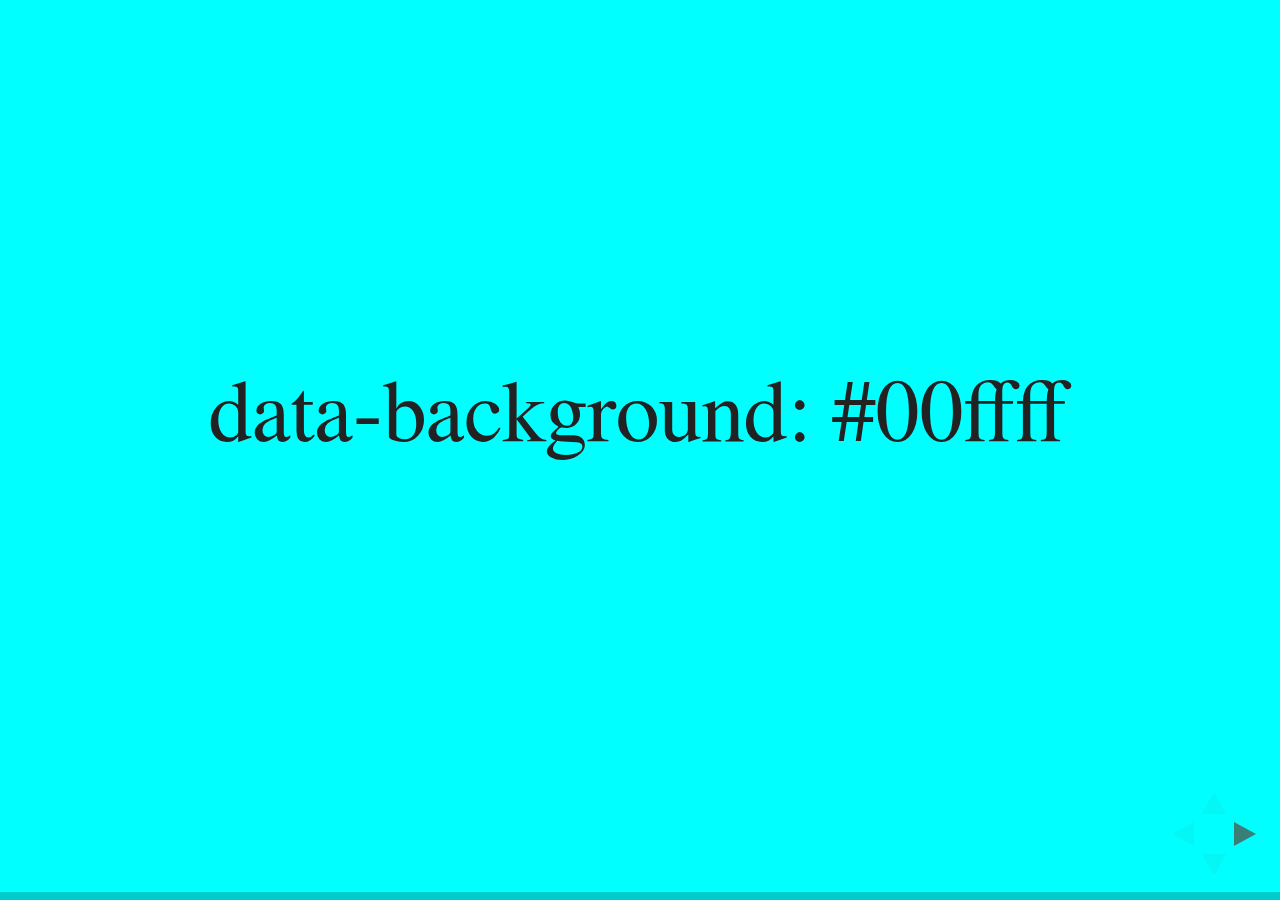
<file: test/examples/slide-backgrounds.html>
<!doctype html>
<html lang="en">

	<head>
		<meta charset="utf-8">

		<title>reveal.js - Slide Backgrounds</title>

		<meta name="viewport" content="width=device-width, initial-scale=1.0, maximum-scale=1.0, user-scalable=no">

		<link rel="stylesheet" href="../../css/reveal.css">
		<link rel="stylesheet" href="../../css/theme/serif.css" id="theme">
		<style type="text/css" media="screen">
			.slides section.has-dark-background,
			.slides section.has-dark-background h2 {
				color: #fff;
			}
			.slides section.has-light-background,
			.slides section.has-light-background h2 {
				color: #222;
			}
		</style>
	</head>

	<body>

		<div class="reveal">

			<div class="slides">

				<section data-background="#00ffff">
					<h2>data-background: #00ffff</h2>
				</section>

				<section data-background="#bb00bb">
					<h2>data-background: #bb00bb</h2>
				</section>

				<section data-background-color="lightblue">
					<h2>data-background: lightblue</h2>
				</section>

				<section>
					<section data-background="#ff0000">
						<h2>data-background: #ff0000</h2>
					</section>
					<section data-background="rgba(0, 0, 0, 0.2)">
						<h2>data-background: rgba(0, 0, 0, 0.2)</h2>
					</section>
					<section data-background="salmon">
						<h2>data-background: salmon</h2>
					</section>
				</section>

				<section data-background="rgba(0, 100, 100, 0.2)">
					<section>
						<h2>Background applied to stack</h2>
					</section>
					<section>
						<h2>Background applied to stack</h2>
					</section>
					<section data-background="rgb(66, 66, 66)">
						<h2>Background applied to slide inside of stack</h2>
					</section>
				</section>

				<section data-background-transition="slide" data-background="assets/image1.png">
					<h2>Background image</h2>
				</section>

				<section>
					<section data-background-transition="slide" data-background="assets/image1.png">
						<h2>Background image</h2>
					</section>
					<section data-background-transition="slide" data-background="assets/image1.png">
						<h2>Background image</h2>
					</section>
				</section>

				<section data-background="assets/image2.png" data-background-size="100px" data-background-repeat="repeat" data-background-color="#111">
					<h2>Background image</h2>
					<pre>data-background-size="100px" data-background-repeat="repeat" data-background-color="#111"</pre>
				</section>

				<section data-background="#888888">
					<h2>Same background twice (1/2)</h2>
				</section>
				<section data-background="#888888">
					<h2>Same background twice (2/2)</h2>
				</section>

				<section data-background-video="https://s3.amazonaws.com/static.slid.es/site/homepage/v1/homepage-video-editor.mp4,https://s3.amazonaws.com/static.slid.es/site/homepage/v1/homepage-video-editor.webm">
					<h2>Video background</h2>
				</section>

				<section data-background-iframe="https://slides.com">
					<h2>Iframe background</h2>
				</section>

				<section>
					<section data-background="#417203">
						<h2>Same background twice vertical (1/2)</h2>
					</section>
					<section data-background="#417203">
						<h2>Same background twice vertical (2/2)</h2>
					</section>
				</section>

				<section data-background="#934f4d">
					<h2>Same background from horizontal to vertical (1/3)</h2>
				</section>
				<section>
					<section data-background="#934f4d">
						<h2>Same background from horizontal to vertical (2/3)</h2>
					</section>
					<section data-background="#934f4d">
						<h2>Same background from horizontal to vertical (3/3)</h2>
					</section>
				</section>

			</div>

		</div>

		<script src="../../lib/js/head.min.js"></script>
		<script src="../../js/reveal.js"></script>

		<script>

			// Full list of configuration options available here:
			// https://github.com/hakimel/reveal.js#configuration
			Reveal.initialize({
				center: true,
				// rtl: true,

				transition: 'linear',
				// transitionSpeed: 'slow',
				// backgroundTransition: 'slide'
			});

		</script>

	</body>
</html>
</file>
<file: css/theme/simple.css>
/**
 * A simple theme for reveal.js presentations, similar
 * to the default theme. The accent color is darkblue.
 *
 * This theme is Copyright (C) 2012 Owen Versteeg, https://github.com/StereotypicalApps. It is MIT licensed.
 * reveal.js is Copyright (C) 2011-2012 Hakim El Hattab, http://hakim.se
 */
@import url(https://fonts.googleapis.com/css?family=News+Cycle:400,700);
@import url(https://fonts.googleapis.com/css?family=Lato:400,700,400italic,700italic);
/*********************************************
 * GLOBAL STYLES
 *********************************************/
body {
  background: #fff;
  background-color: #fff; }

.reveal {
  font-family: "Lato", sans-serif;
  font-size: 36px;
  font-weight: normal;
  color: #000; }

::selection {
  color: #fff;
  background: rgba(0, 0, 0, 0.99);
  text-shadow: none; }

.reveal .slides > section,
.reveal .slides > section > section {
  min-height: 100% !important;
  flex-direction: column !important;
  justify-content: center !important;
  position: absolute !important;
  top: 0 !important;
  align-items: center !important;  
  line-height: 1.4;
  font-weight: inherit; }

/*********************************************
 * HEADERS
 *********************************************/
.reveal h1,
.reveal h2,
.reveal h3,
.reveal h4,
.reveal h5,
.reveal h6 {
  margin: 0 0 20px 0;
  color: #2e2447;
  font-family: "News Cycle", Impact, sans-serif;
  font-weight: normal;
  line-height: 1.2;
  letter-spacing: normal;
  text-transform: none;
  text-shadow: none;
  word-wrap: break-word; }

.reveal h1 {
  font-size: 2.4em;
  margin: 160px 0 0 0 ;
  line-height: 1.2; }

.reveal h2 {
  margin: -40px 0 40px 0 ;
  font-size: 1.6em; }

.reveal h3 {
  font-size: 1.2em; }

.reveal h4 {
  font-size: 1em; }

.reveal h1 {
  text-shadow: none; }

/*********************************************
 * OTHER
 *********************************************/
.reveal p {
  margin: 15px 0;
  font-size: 1.0 em; 
  /*text-align: left;*/
  line-height: 1.1; }

/* Ensure certain elements are never larger than the slide itself */
.reveal img,
.reveal video,
.reveal iframe {
  max-width: 95%;
  max-height: 95%; }

.reveal strong,
.reveal b {
  font-weight: bold; }

.reveal em {
  font-style: italic; }

.reveal ol,
.reveal dl,
.reveal ul {
  display: inline-block;
  text-align: left;
  margin: 0 0 0 1em; }

.reveal ol {
  list-style-type: decimal; }

.reveal ul {
  list-style-type: disc;
  font-size: 1em }

.reveal ul ul {
  list-style-type: square;
  font-size: 0.8em }

.reveal ul ul ul {
  list-style-type: circle; }

.reveal ul ul,
.reveal ul ol,
.reveal ol ol,
.reveal ol ul {
  display: block;
  margin-left: 40px; }

.reveal dt {
  font-weight: bold; }

.reveal dd {
  margin-left: 40px; }

.reveal q,
.reveal blockquote {
  quotes: none; }

.reveal blockquote {
  display: block;
  position: relative;
  width: 70%;
  margin: 20px auto;
  padding: 5px;
  font-style: italic;
  background: rgba(255, 255, 255, 0.05);
  box-shadow: 0px 0px 2px rgba(0, 0, 0, 0.2); }

.reveal blockquote p:first-child,
.reveal blockquote p:last-child {
  display: inline-block; }

.reveal q {
  font-style: italic; }

.reveal pre {
  display: block;
  position: relative;
  width: 90%;
  margin: 20px auto;
  text-align: left;
  font-size: 0.55em;
  font-family: monospace;
  line-height: 1.2em;
  word-wrap: break-word;
  box-shadow: 0px 0px 6px rgba(0, 0, 0, 0.3); }

.reveal code {
  font-family: monospace; }

.reveal pre code {
  display: block;
  padding: 5px;
  overflow: auto;
  max-height: 400px;
  word-wrap: normal; }

.reveal table {
  margin: auto;
  border-collapse: collapse;
  border-spacing: 0; }

.reveal table th {
  font-weight: bold; }

.reveal table th,
.reveal table td {
  text-align: left;
  padding: 0.2em 0.5em 0.2em 0.5em;
  border-bottom: 1px solid; }

.reveal table th[align="center"],
.reveal table td[align="center"] {
  text-align: center; }

.reveal table th[align="right"],
.reveal table td[align="right"] {
  text-align: right; }

.reveal table tr:last-child td {
  border-bottom: none; }

.reveal sup {
  vertical-align: super; }

.reveal sub {
  vertical-align: sub; }

.reveal small {
  display: inline-block;
  font-size: 0.6em;
  line-height: 1.2em;
  vertical-align: top; }

.reveal small * {
  vertical-align: top; }

/*********************************************
 * LINKS
 *********************************************/
.reveal a {
  color: #00008B;
  text-decoration: none;
  -webkit-transition: color 0.15s ease;
  -moz-transition: color 0.15s ease;
  transition: color 0.15s ease; }

.reveal a:hover {
  color: #0000f1;
  text-shadow: none;
  border: none; }

.reveal .roll span:after {
  color: #fff;
  background: #00003f; }

/*********************************************
 * IMAGES
 *********************************************/
.reveal section img {
  margin: 15px 0px;
  background: rgba(255, 255, 255, 0.12);
  border: 0px solid #000;
  box-shadow: 0 0 10px rgba(0, 0, 0, 0.15); }

.reveal section img.plain {
  border: 0;
  box-shadow: none; }

.reveal a img {
  -webkit-transition: all 0.15s linear;
  -moz-transition: all 0.15s linear;
  transition: all 0.15s linear; }

.reveal a:hover img {
  background: rgba(255, 255, 255, 0.2);
  border-color: #00008B;
  box-shadow: 0 0 20px rgba(0, 0, 0, 0.55); }

/*********************************************
 * NAVIGATION CONTROLS
 *********************************************/
.reveal .controls .navigate-left,
.reveal .controls .navigate-left.enabled {
  border-right-color: #00008B; }

.reveal .controls .navigate-right,
.reveal .controls .navigate-right.enabled {
  border-left-color: #00008B; }

.reveal .controls .navigate-up,
.reveal .controls .navigate-up.enabled {
  border-bottom-color: #00008B; }

.reveal .controls .navigate-down,
.reveal .controls .navigate-down.enabled {
  border-top-color: #00008B; }

.reveal .controls .navigate-left.enabled:hover {
  border-right-color: #0000f1; }

.reveal .controls .navigate-right.enabled:hover {
  border-left-color: #0000f1; }

.reveal .controls .navigate-up.enabled:hover {
  border-bottom-color: #0000f1; }

.reveal .controls .navigate-down.enabled:hover {
  border-top-color: #0000f1; }

/*********************************************
 * PROGRESS BAR
 *********************************************/
.reveal .progress {
  background: rgba(0, 0, 0, 0.2); }

.reveal .progress span {
  background: #00008B;
  -webkit-transition: width 800ms cubic-bezier(0.26, 0.86, 0.44, 0.985);
  -moz-transition: width 800ms cubic-bezier(0.26, 0.86, 0.44, 0.985);
  transition: width 800ms cubic-bezier(0.26, 0.86, 0.44, 0.985); }
</file>
<file: lib/css/zenburn.css>
/*
Zenburn style from voldmar.ru (c) Vladimir Epifanov <voldmar@voldmar.ru>
based on dark.css by Ivan Sagalaev
*/

.hljs {
  display: block;
  overflow-x: auto;
  padding: 0.5em;
  background: #3f3f3f;
  color: #dcdcdc;
  -webkit-text-size-adjust: none;
}

.hljs-keyword,
.hljs-tag,
.css .hljs-class,
.css .hljs-id,
.lisp .hljs-title,
.nginx .hljs-title,
.hljs-request,
.hljs-status,
.clojure .hljs-attribute {
  color: #e3ceab;
}

.django .hljs-template_tag,
.django .hljs-variable,
.django .hljs-filter .hljs-argument {
  color: #dcdcdc;
}

.hljs-number,
.hljs-date {
  color: #8cd0d3;
}

.dos .hljs-envvar,
.dos .hljs-stream,
.hljs-variable,
.apache .hljs-sqbracket,
.hljs-name {
  color: #efdcbc;
}

.dos .hljs-flow,
.diff .hljs-change,
.python .exception,
.python .hljs-built_in,
.hljs-literal,
.tex .hljs-special {
  color: #efefaf;
}

.diff .hljs-chunk,
.hljs-subst {
  color: #8f8f8f;
}

.dos .hljs-keyword,
.hljs-decorator,
.hljs-title,
.hljs-type,
.diff .hljs-header,
.ruby .hljs-class .hljs-parent,
.apache .hljs-tag,
.nginx .hljs-built_in,
.tex .hljs-command,
.hljs-prompt {
  color: #efef8f;
}

.dos .hljs-winutils,
.ruby .hljs-symbol,
.ruby .hljs-symbol .hljs-string,
.ruby .hljs-string {
  color: #dca3a3;
}

.diff .hljs-deletion,
.hljs-string,
.hljs-tag .hljs-value,
.hljs-preprocessor,
.hljs-pragma,
.hljs-built_in,
.smalltalk .hljs-class,
.smalltalk .hljs-localvars,
.smalltalk .hljs-array,
.css .hljs-rule .hljs-value,
.hljs-attr_selector,
.hljs-pseudo,
.apache .hljs-cbracket,
.tex .hljs-formula,
.coffeescript .hljs-attribute {
  color: #cc9393;
}

.hljs-shebang,
.diff .hljs-addition,
.hljs-comment,
.hljs-annotation,
.hljs-pi,
.hljs-doctype {
  color: #7f9f7f;
}

.coffeescript .javascript,
.javascript .xml,
.tex .hljs-formula,
.xml .javascript,
.xml .vbscript,
.xml .css,
.xml .hljs-cdata {
  opacity: 0.5;
}
</file>
<file: css/theme/white.css>
/**
 * White theme for reveal.js. This is the opposite of the 'black' theme.
 *
 * By Hakim El Hattab, http://hakim.se
 */
@import url(../../lib/font/source-sans-pro/source-sans-pro.css);
section.has-dark-background, section.has-dark-background h1, section.has-dark-background h2, section.has-dark-background h3, section.has-dark-background h4, section.has-dark-background h5, section.has-dark-background h6 {
  color: #fff; }

/*********************************************
 * GLOBAL STYLES
 *********************************************/
body {
  background: #fff;
  background-color: #fff; }

.reveal {
  font-family: "Source Sans Pro", Helvetica, sans-serif;
  font-size: 38px;
  font-weight: normal;
  color: #222; }

::selection {
  color: #fff;
  background: #98bdef;
  text-shadow: none; }

.reveal .slides > section,
.reveal .slides > section > section {
  line-height: 1.3;
  font-weight: inherit; }

/*********************************************
 * HEADERS
 *********************************************/
.reveal h1,
.reveal h2,
.reveal h3,
.reveal h4,
.reveal h5,
.reveal h6 {
  margin: 0 0 20px 0;
  color: #222;
  font-family: "Source Sans Pro", Helvetica, sans-serif;
  font-weight: 600;
  line-height: 1.2;
  letter-spacing: normal;
  text-transform: uppercase;
  text-shadow: none;
  word-wrap: break-word; }

.reveal h1 {
  font-size: 2.5em; }

.reveal h2 {
  font-size: 1.6em; }

.reveal h3 {
  font-size: 1.3em; }

.reveal h4 {
  font-size: 1em; }

.reveal h1 {
  text-shadow: none; }

/*********************************************
 * OTHER
 *********************************************/
.reveal p {
  margin: 20px 0;
  line-height: 1.3; }

/* Ensure certain elements are never larger than the slide itself */
.reveal img,
.reveal video,
.reveal iframe {
  max-width: 95%;
  max-height: 95%; }

.reveal strong,
.reveal b {
  font-weight: bold; }

.reveal em {
  font-style: italic; }

.reveal ol,
.reveal dl,
.reveal ul {
  display: inline-block;
  text-align: left;
  margin: 0 0 0 1em; }

.reveal ol {
  list-style-type: decimal; }

.reveal ul {
  list-style-type: disc; }

.reveal ul ul {
  list-style-type: square; }

.reveal ul ul ul {
  list-style-type: circle; }

.reveal ul ul,
.reveal ul ol,
.reveal ol ol,
.reveal ol ul {
  display: block;
  margin-left: 40px; }

.reveal dt {
  font-weight: bold; }

.reveal dd {
  margin-left: 40px; }

.reveal q,
.reveal blockquote {
  quotes: none; }

.reveal blockquote {
  display: block;
  position: relative;
  width: 70%;
  margin: 20px auto;
  padding: 5px;
  font-style: italic;
  background: rgba(255, 255, 255, 0.05);
  box-shadow: 0px 0px 2px rgba(0, 0, 0, 0.2); }

.reveal blockquote p:first-child,
.reveal blockquote p:last-child {
  display: inline-block; }

.reveal q {
  font-style: italic; }

.reveal pre {
  display: block;
  position: relative;
  width: 90%;
  margin: 20px auto;
  text-align: left;
  font-size: 0.55em;
  font-family: monospace;
  line-height: 1.2em;
  word-wrap: break-word;
  box-shadow: 0px 0px 6px rgba(0, 0, 0, 0.3); }

.reveal code {
  font-family: monospace; }

.reveal pre code {
  display: block;
  padding: 5px;
  overflow: auto;
  max-height: 400px;
  word-wrap: normal; }

.reveal table {
  margin: auto;
  border-collapse: collapse;
  border-spacing: 0; }

.reveal table th {
  font-weight: bold; }

.reveal table th,
.reveal table td {
  text-align: left;
  padding: 0.2em 0.5em 0.2em 0.5em;
  border-bottom: 1px solid; }

.reveal table th[align="center"],
.reveal table td[align="center"] {
  text-align: center; }

.reveal table th[align="right"],
.reveal table td[align="right"] {
  text-align: right; }

.reveal table tr:last-child td {
  border-bottom: none; }

.reveal sup {
  vertical-align: super; }

.reveal sub {
  vertical-align: sub; }

.reveal small {
  display: inline-block;
  font-size: 0.6em;
  line-height: 1.2em;
  vertical-align: top; }

.reveal small * {
  vertical-align: top; }

/*********************************************
 * LINKS
 *********************************************/
.reveal a {
  color: #2a76dd;
  text-decoration: none;
  -webkit-transition: color 0.15s ease;
  -moz-transition: color 0.15s ease;
  transition: color 0.15s ease; }

.reveal a:hover {
  color: #6ca0e8;
  text-shadow: none;
  border: none; }

.reveal .roll span:after {
  color: #fff;
  background: #1a53a1; }

/*********************************************
 * IMAGES
 *********************************************/
.reveal section img {
  margin: 15px 0px;
  background: rgba(255, 255, 255, 0.12);
  border: 4px solid #222;
  box-shadow: 0 0 10px rgba(0, 0, 0, 0.15); }

.reveal section img.plain {
  border: 0;
  box-shadow: none; }

.reveal a img {
  -webkit-transition: all 0.15s linear;
  -moz-transition: all 0.15s linear;
  transition: all 0.15s linear; }

.reveal a:hover img {
  background: rgba(255, 255, 255, 0.2);
  border-color: #2a76dd;
  box-shadow: 0 0 20px rgba(0, 0, 0, 0.55); }

/*********************************************
 * NAVIGATION CONTROLS
 *********************************************/
.reveal .controls .navigate-left,
.reveal .controls .navigate-left.enabled {
  border-right-color: #2a76dd; }

.reveal .controls .navigate-right,
.reveal .controls .navigate-right.enabled {
  border-left-color: #2a76dd; }

.reveal .controls .navigate-up,
.reveal .controls .navigate-up.enabled {
  border-bottom-color: #2a76dd; }

.reveal .controls .navigate-down,
.reveal .controls .navigate-down.enabled {
  border-top-color: #2a76dd; }

.reveal .controls .navigate-left.enabled:hover {
  border-right-color: #6ca0e8; }

.reveal .controls .navigate-right.enabled:hover {
  border-left-color: #6ca0e8; }

.reveal .controls .navigate-up.enabled:hover {
  border-bottom-color: #6ca0e8; }

.reveal .controls .navigate-down.enabled:hover {
  border-top-color: #6ca0e8; }

/*********************************************
 * PROGRESS BAR
 *********************************************/
.reveal .progress {
  background: rgba(0, 0, 0, 0.2); }

.reveal .progress span {
  background: #2a76dd;
  -webkit-transition: width 800ms cubic-bezier(0.26, 0.86, 0.44, 0.985);
  -moz-transition: width 800ms cubic-bezier(0.26, 0.86, 0.44, 0.985);
  transition: width 800ms cubic-bezier(0.26, 0.86, 0.44, 0.985); }
</file>
<file: css/theme/night.css>
/**
 * Black theme for reveal.js.
 *
 * Copyright (C) 2011-2012 Hakim El Hattab, http://hakim.se
 */
@import url(https://fonts.googleapis.com/css?family=Montserrat:700);
@import url(https://fonts.googleapis.com/css?family=Open+Sans:400,700,400italic,700italic);
/*********************************************
 * GLOBAL STYLES
 *********************************************/
body {
  background: #111;
  background-color: #111; }

.reveal {
  font-family: "Open Sans", sans-serif;
  font-size: 30px;
  font-weight: normal;
  color: #eee; }

::selection {
  color: #fff;
  background: #e7ad52;
  text-shadow: none; }

.reveal .slides > section,
.reveal .slides > section > section {
  line-height: 1.3;
  font-weight: inherit; }

/*********************************************
 * HEADERS
 *********************************************/
.reveal h1,
.reveal h2,
.reveal h3,
.reveal h4,
.reveal h5,
.reveal h6 {
  margin: 0 0 20px 0;
  color: #eee;
  font-family: "Montserrat", Impact, sans-serif;
  font-weight: normal;
  line-height: 1.2;
  letter-spacing: -0.03em;
  text-transform: none;
  text-shadow: none;
  word-wrap: break-word; }

.reveal h1 {
  font-size: 3.77em; }

.reveal h2 {
  font-size: 2.11em; }

.reveal h3 {
  font-size: 1.55em; }

.reveal h4 {
  font-size: 1em; }

.reveal h1 {
  text-shadow: none; }

/*********************************************
 * OTHER
 *********************************************/
.reveal p {
  margin: 20px 0;
  line-height: 1.3; }

/* Ensure certain elements are never larger than the slide itself */
.reveal img,
.reveal video,
.reveal iframe {
  max-width: 95%;
  max-height: 95%; }

.reveal strong,
.reveal b {
  font-weight: bold; }

.reveal em {
  font-style: italic; }

.reveal ol,
.reveal dl,
.reveal ul {
  display: inline-block;
  text-align: left;
  margin: 0 0 0 1em; }

.reveal ol {
  list-style-type: decimal; }

.reveal ul {
  list-style-type: disc; }

.reveal ul ul {
  list-style-type: square; }

.reveal ul ul ul {
  list-style-type: circle; }

.reveal ul ul,
.reveal ul ol,
.reveal ol ol,
.reveal ol ul {
  display: block;
  margin-left: 40px; }

.reveal dt {
  font-weight: bold; }

.reveal dd {
  margin-left: 40px; }

.reveal q,
.reveal blockquote {
  quotes: none; }

.reveal blockquote {
  display: block;
  position: relative;
  width: 70%;
  margin: 20px auto;
  padding: 5px;
  font-style: italic;
  background: rgba(255, 255, 255, 0.05);
  box-shadow: 0px 0px 2px rgba(0, 0, 0, 0.2); }

.reveal blockquote p:first-child,
.reveal blockquote p:last-child {
  display: inline-block; }

.reveal q {
  font-style: italic; }

.reveal pre {
  display: block;
  position: relative;
  width: 90%;
  margin: 20px auto;
  text-align: left;
  font-size: 0.55em;
  font-family: monospace;
  line-height: 1.2em;
  word-wrap: break-word;
  box-shadow: 0px 0px 6px rgba(0, 0, 0, 0.3); }

.reveal code {
  font-family: monospace; }

.reveal pre code {
  display: block;
  padding: 5px;
  overflow: auto;
  max-height: 400px;
  word-wrap: normal; }

.reveal table {
  margin: auto;
  border-collapse: collapse;
  border-spacing: 0; }

.reveal table th {
  font-weight: bold; }

.reveal table th,
.reveal table td {
  text-align: left;
  padding: 0.2em 0.5em 0.2em 0.5em;
  border-bottom: 1px solid; }

.reveal table th[align="center"],
.reveal table td[align="center"] {
  text-align: center; }

.reveal table th[align="right"],
.reveal table td[align="right"] {
  text-align: right; }

.reveal table tr:last-child td {
  border-bottom: none; }

.reveal sup {
  vertical-align: super; }

.reveal sub {
  vertical-align: sub; }

.reveal small {
  display: inline-block;
  font-size: 0.6em;
  line-height: 1.2em;
  vertical-align: top; }

.reveal small * {
  vertical-align: top; }

/*********************************************
 * LINKS
 *********************************************/
.reveal a {
  color: #e7ad52;
  text-decoration: none;
  -webkit-transition: color 0.15s ease;
  -moz-transition: color 0.15s ease;
  transition: color 0.15s ease; }

.reveal a:hover {
  color: #f3d7ac;
  text-shadow: none;
  border: none; }

.reveal .roll span:after {
  color: #fff;
  background: #d08a1d; }

/*********************************************
 * IMAGES
 *********************************************/
.reveal section img {
  margin: 15px 0px;
  background: rgba(255, 255, 255, 0.12);
  border: 4px solid #eee;
  box-shadow: 0 0 10px rgba(0, 0, 0, 0.15); }

.reveal section img.plain {
  border: 0;
  box-shadow: none; }

.reveal a img {
  -webkit-transition: all 0.15s linear;
  -moz-transition: all 0.15s linear;
  transition: all 0.15s linear; }

.reveal a:hover img {
  background: rgba(255, 255, 255, 0.2);
  border-color: #e7ad52;
  box-shadow: 0 0 20px rgba(0, 0, 0, 0.55); }

/*********************************************
 * NAVIGATION CONTROLS
 *********************************************/
.reveal .controls .navigate-left,
.reveal .controls .navigate-left.enabled {
  border-right-color: #e7ad52; }

.reveal .controls .navigate-right,
.reveal .controls .navigate-right.enabled {
  border-left-color: #e7ad52; }

.reveal .controls .navigate-up,
.reveal .controls .navigate-up.enabled {
  border-bottom-color: #e7ad52; }

.reveal .controls .navigate-down,
.reveal .controls .navigate-down.enabled {
  border-top-color: #e7ad52; }

.reveal .controls .navigate-left.enabled:hover {
  border-right-color: #f3d7ac; }

.reveal .controls .navigate-right.enabled:hover {
  border-left-color: #f3d7ac; }

.reveal .controls .navigate-up.enabled:hover {
  border-bottom-color: #f3d7ac; }

.reveal .controls .navigate-down.enabled:hover {
  border-top-color: #f3d7ac; }

/*********************************************
 * PROGRESS BAR
 *********************************************/
.reveal .progress {
  background: rgba(0, 0, 0, 0.2); }

.reveal .progress span {
  background: #e7ad52;
  -webkit-transition: width 800ms cubic-bezier(0.26, 0.86, 0.44, 0.985);
  -moz-transition: width 800ms cubic-bezier(0.26, 0.86, 0.44, 0.985);
  transition: width 800ms cubic-bezier(0.26, 0.86, 0.44, 0.985); }
</file>
<file: css/theme/serif.css>
/**
 * A simple theme for reveal.js presentations, similar
 * to the default theme. The accent color is brown.
 *
 * This theme is Copyright (C) 2012-2013 Owen Versteeg, http://owenversteeg.com - it is MIT licensed.
 */
.reveal a {
  line-height: 1.3em; }

/*********************************************
 * GLOBAL STYLES
 *********************************************/
body {
  background: #F0F1EB;
  background-color: #F0F1EB; }

.reveal {
  font-family: "Palatino Linotype", "Book Antiqua", Palatino, FreeSerif, serif;
  font-size: 36px;
  font-weight: normal;
  color: #000; }

::selection {
  color: #fff;
  background: #26351C;
  text-shadow: none; }

.reveal .slides > section,
.reveal .slides > section > section {
  line-height: 1.3;
  font-weight: inherit; }

/*********************************************
 * HEADERS
 *********************************************/
.reveal h1,
.reveal h2,
.reveal h3,
.reveal h4,
.reveal h5,
.reveal h6 {
  margin: 0 0 20px 0;
  color: #383D3D;
  font-family: "Palatino Linotype", "Book Antiqua", Palatino, FreeSerif, serif;
  font-weight: normal;
  line-height: 1.2;
  letter-spacing: normal;
  text-transform: none;
  text-shadow: none;
  word-wrap: break-word; }

.reveal h1 {
  font-size: 3.77em; }

.reveal h2 {
  font-size: 2.11em; }

.reveal h3 {
  font-size: 1.55em; }

.reveal h4 {
  font-size: 1em; }

.reveal h1 {
  text-shadow: none; }

/*********************************************
 * OTHER
 *********************************************/
.reveal p {
  margin: 20px 0;
  line-height: 1.3; }

/* Ensure certain elements are never larger than the slide itself */
.reveal img,
.reveal video,
.reveal iframe {
  max-width: 95%;
  max-height: 95%; }

.reveal strong,
.reveal b {
  font-weight: bold; }

.reveal em {
  font-style: italic; }

.reveal ol,
.reveal dl,
.reveal ul {
  display: inline-block;
  text-align: left;
  margin: 0 0 0 1em; }

.reveal ol {
  list-style-type: decimal; }

.reveal ul {
  list-style-type: disc; }

.reveal ul ul {
  list-style-type: square; }

.reveal ul ul ul {
  list-style-type: circle; }

.reveal ul ul,
.reveal ul ol,
.reveal ol ol,
.reveal ol ul {
  display: block;
  margin-left: 40px; }

.reveal dt {
  font-weight: bold; }

.reveal dd {
  margin-left: 40px; }

.reveal q,
.reveal blockquote {
  quotes: none; }

.reveal blockquote {
  display: block;
  position: relative;
  width: 70%;
  margin: 20px auto;
  padding: 5px;
  font-style: italic;
  background: rgba(255, 255, 255, 0.05);
  box-shadow: 0px 0px 2px rgba(0, 0, 0, 0.2); }

.reveal blockquote p:first-child,
.reveal blockquote p:last-child {
  display: inline-block; }

.reveal q {
  font-style: italic; }

.reveal pre {
  display: block;
  position: relative;
  width: 90%;
  margin: 20px auto;
  text-align: left;
  font-size: 0.55em;
  font-family: monospace;
  line-height: 1.2em;
  word-wrap: break-word;
  box-shadow: 0px 0px 6px rgba(0, 0, 0, 0.3); }

.reveal code {
  font-family: monospace; }

.reveal pre code {
  display: block;
  padding: 5px;
  overflow: auto;
  max-height: 400px;
  word-wrap: normal; }

.reveal table {
  margin: auto;
  border-collapse: collapse;
  border-spacing: 0; }

.reveal table th {
  font-weight: bold; }

.reveal table th,
.reveal table td {
  text-align: left;
  padding: 0.2em 0.5em 0.2em 0.5em;
  border-bottom: 1px solid; }

.reveal table th[align="center"],
.reveal table td[align="center"] {
  text-align: center; }

.reveal table th[align="right"],
.reveal table td[align="right"] {
  text-align: right; }

.reveal table tr:last-child td {
  border-bottom: none; }

.reveal sup {
  vertical-align: super; }

.reveal sub {
  vertical-align: sub; }

.reveal small {
  display: inline-block;
  font-size: 0.6em;
  line-height: 1.2em;
  vertical-align: top; }

.reveal small * {
  vertical-align: top; }

/*********************************************
 * LINKS
 *********************************************/
.reveal a {
  color: #51483D;
  text-decoration: none;
  -webkit-transition: color 0.15s ease;
  -moz-transition: color 0.15s ease;
  transition: color 0.15s ease; }

.reveal a:hover {
  color: #8b7c69;
  text-shadow: none;
  border: none; }

.reveal .roll span:after {
  color: #fff;
  background: #25211c; }

/*********************************************
 * IMAGES
 *********************************************/
.reveal section img {
  margin: 15px 0px;
  background: rgba(255, 255, 255, 0.12);
  border: 4px solid #000;
  box-shadow: 0 0 10px rgba(0, 0, 0, 0.15); }

.reveal section img.plain {
  border: 0;
  box-shadow: none; }

.reveal a img {
  -webkit-transition: all 0.15s linear;
  -moz-transition: all 0.15s linear;
  transition: all 0.15s linear; }

.reveal a:hover img {
  background: rgba(255, 255, 255, 0.2);
  border-color: #51483D;
  box-shadow: 0 0 20px rgba(0, 0, 0, 0.55); }

/*********************************************
 * NAVIGATION CONTROLS
 *********************************************/
.reveal .controls .navigate-left,
.reveal .controls .navigate-left.enabled {
  border-right-color: #51483D; }

.reveal .controls .navigate-right,
.reveal .controls .navigate-right.enabled {
  border-left-color: #51483D; }

.reveal .controls .navigate-up,
.reveal .controls .navigate-up.enabled {
  border-bottom-color: #51483D; }

.reveal .controls .navigate-down,
.reveal .controls .navigate-down.enabled {
  border-top-color: #51483D; }

.reveal .controls .navigate-left.enabled:hover {
  border-right-color: #8b7c69; }

.reveal .controls .navigate-right.enabled:hover {
  border-left-color: #8b7c69; }

.reveal .controls .navigate-up.enabled:hover {
  border-bottom-color: #8b7c69; }

.reveal .controls .navigate-down.enabled:hover {
  border-top-color: #8b7c69; }

/*********************************************
 * PROGRESS BAR
 *********************************************/
.reveal .progress {
  background: rgba(0, 0, 0, 0.2); }

.reveal .progress span {
  background: #51483D;
  -webkit-transition: width 800ms cubic-bezier(0.26, 0.86, 0.44, 0.985);
  -moz-transition: width 800ms cubic-bezier(0.26, 0.86, 0.44, 0.985);
  transition: width 800ms cubic-bezier(0.26, 0.86, 0.44, 0.985); }
</file>
<file: test/qunit-1.12.0.css>
/**
 * QUnit v1.12.0 - A JavaScript Unit Testing Framework
 *
 * http://qunitjs.com
 *
 * Copyright 2012 jQuery Foundation and other contributors
 * Released under the MIT license.
 * http://jquery.org/license
 */

/** Font Family and Sizes */

#qunit-tests, #qunit-header, #qunit-banner, #qunit-testrunner-toolbar, #qunit-userAgent, #qunit-testresult {
	font-family: "Helvetica Neue Light", "HelveticaNeue-Light", "Helvetica Neue", Calibri, Helvetica, Arial, sans-serif;
}

#qunit-testrunner-toolbar, #qunit-userAgent, #qunit-testresult, #qunit-tests li { font-size: small; }
#qunit-tests { font-size: smaller; }


/** Resets */

#qunit-tests, #qunit-header, #qunit-banner, #qunit-userAgent, #qunit-testresult, #qunit-modulefilter {
	margin: 0;
	padding: 0;
}


/** Header */

#qunit-header {
	padding: 0.5em 0 0.5em 1em;

	color: #8699a4;
	background-color: #0d3349;

	font-size: 1.5em;
	line-height: 1em;
	font-weight: normal;

	border-radius: 5px 5px 0 0;
	-moz-border-radius: 5px 5px 0 0;
	-webkit-border-top-right-radius: 5px;
	-webkit-border-top-left-radius: 5px;
}

#qunit-header a {
	text-decoration: none;
	color: #c2ccd1;
}

#qunit-header a:hover,
#qunit-header a:focus {
	color: #fff;
}

#qunit-testrunner-toolbar label {
	display: inline-block;
	padding: 0 .5em 0 .1em;
}

#qunit-banner {
	height: 5px;
}

#qunit-testrunner-toolbar {
	padding: 0.5em 0 0.5em 2em;
	color: #5E740B;
	background-color: #eee;
	overflow: hidden;
}

#qunit-userAgent {
	padding: 0.5em 0 0.5em 2.5em;
	background-color: #2b81af;
	color: #fff;
	text-shadow: rgba(0, 0, 0, 0.5) 2px 2px 1px;
}

#qunit-modulefilter-container {
	float: right;
}

/** Tests: Pass/Fail */

#qunit-tests {
	list-style-position: inside;
}

#qunit-tests li {
	padding: 0.4em 0.5em 0.4em 2.5em;
	border-bottom: 1px solid #fff;
	list-style-position: inside;
}

#qunit-tests.hidepass li.pass, #qunit-tests.hidepass li.running  {
	display: none;
}

#qunit-tests li strong {
	cursor: pointer;
}

#qunit-tests li a {
	padding: 0.5em;
	color: #c2ccd1;
	text-decoration: none;
}
#qunit-tests li a:hover,
#qunit-tests li a:focus {
	color: #000;
}

#qunit-tests li .runtime {
	float: right;
	font-size: smaller;
}

.qunit-assert-list {
	margin-top: 0.5em;
	padding: 0.5em;

	background-color: #fff;

	border-radius: 5px;
	-moz-border-radius: 5px;
	-webkit-border-radius: 5px;
}

.qunit-collapsed {
	display: none;
}

#qunit-tests table {
	border-collapse: collapse;
	margin-top: .2em;
}

#qunit-tests th {
	text-align: right;
	vertical-align: top;
	padding: 0 .5em 0 0;
}

#qunit-tests td {
	vertical-align: top;
}

#qunit-tests pre {
	margin: 0;
	white-space: pre-wrap;
	word-wrap: break-word;
}

#qunit-tests del {
	background-color: #e0f2be;
	color: #374e0c;
	text-decoration: none;
}

#qunit-tests ins {
	background-color: #ffcaca;
	color: #500;
	text-decoration: none;
}

/*** Test Counts */

#qunit-tests b.counts                       { color: black; }
#qunit-tests b.passed                       { color: #5E740B; }
#qunit-tests b.failed                       { color: #710909; }

#qunit-tests li li {
	padding: 5px;
	background-color: #fff;
	border-bottom: none;
	list-style-position: inside;
}

/*** Passing Styles */

#qunit-tests li li.pass {
	color: #3c510c;
	background-color: #fff;
	border-left: 10px solid #C6E746;
}

#qunit-tests .pass                          { color: #528CE0; background-color: #D2E0E6; }
#qunit-tests .pass .test-name               { color: #366097; }

#qunit-tests .pass .test-actual,
#qunit-tests .pass .test-expected           { color: #999999; }

#qunit-banner.qunit-pass                    { background-color: #C6E746; }

/*** Failing Styles */

#qunit-tests li li.fail {
	color: #710909;
	background-color: #fff;
	border-left: 10px solid #EE5757;
	white-space: pre;
}

#qunit-tests > li:last-child {
	border-radius: 0 0 5px 5px;
	-moz-border-radius: 0 0 5px 5px;
	-webkit-border-bottom-right-radius: 5px;
	-webkit-border-bottom-left-radius: 5px;
}

#qunit-tests .fail                          { color: #000000; background-color: #EE5757; }
#qunit-tests .fail .test-name,
#qunit-tests .fail .module-name             { color: #000000; }

#qunit-tests .fail .test-actual             { color: #EE5757; }
#qunit-tests .fail .test-expected           { color: green;   }

#qunit-banner.qunit-fail                    { background-color: #EE5757; }


/** Result */

#qunit-testresult {
	padding: 0.5em 0.5em 0.5em 2.5em;

	color: #2b81af;
	background-color: #D2E0E6;

	border-bottom: 1px solid white;
}
#qunit-testresult .module-name {
	font-weight: bold;
}

/** Fixture */

#qunit-fixture {
	position: absolute;
	top: -10000px;
	left: -10000px;
	width: 1000px;
	height: 1000px;
}
</file>
